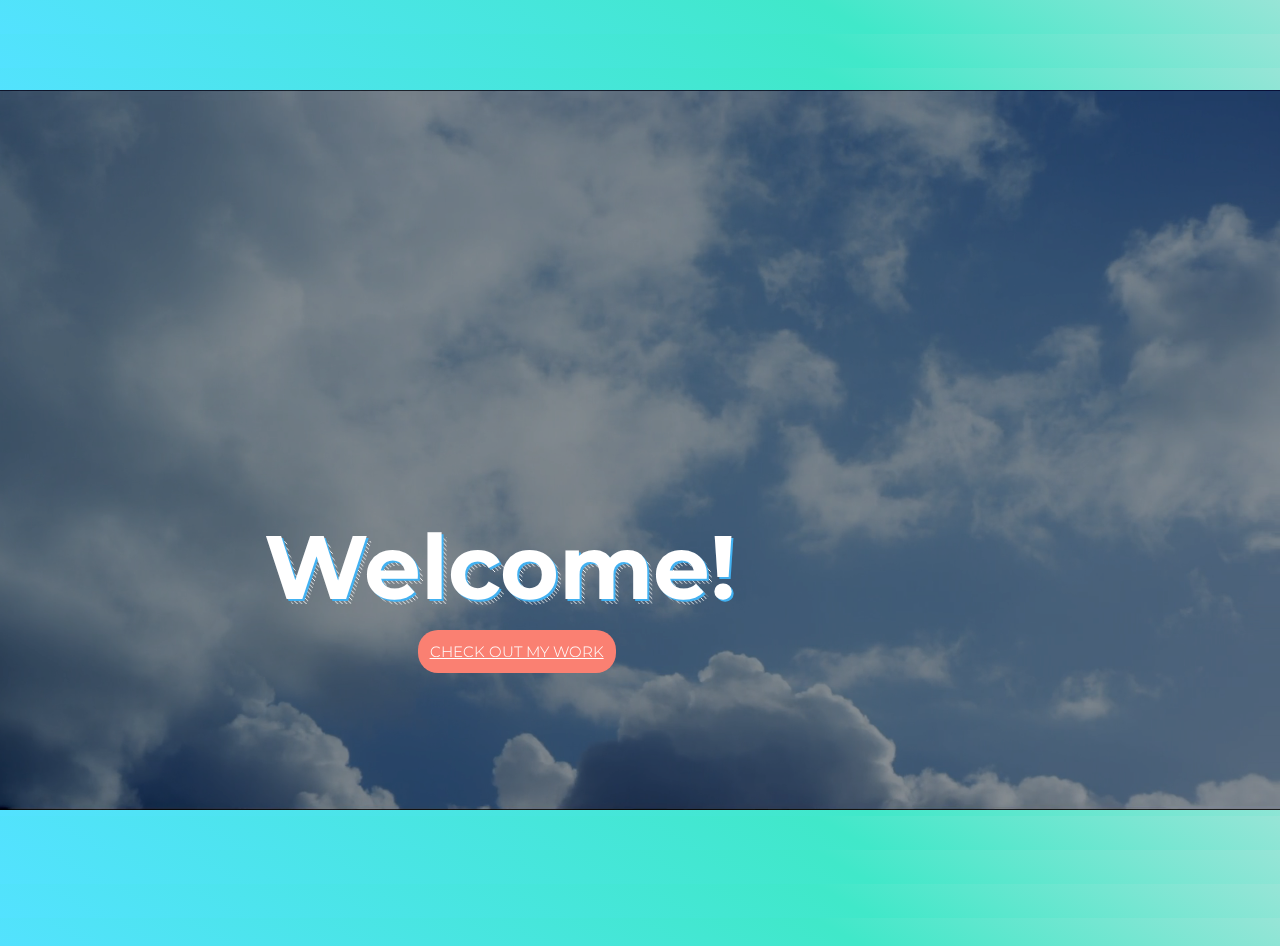
<file: index.html>
<!doctype html>
<html lang="en">
  <head>
    <!-- Required meta tags -->
    <meta charset="utf-8">
    <meta name="viewport" content="width=device-width, initial-scale=1, shrink-to-fit=no">

    <!-- Bootstrap CSS -->
    <link rel="stylesheet" href="https://stackpath.bootstrapcdn.com/bootstrap/4.1.3/css/bootstrap.min.css" integrity="sha384-MCw98/SFnGE8fJT3GXwEOngsV7Zt27NXFoaoApmYm81iuXoPkFOJwJ8ERdknLPMO" crossorigin="anonymous">

    <!-- Grab Google Fonts -->
    <link href="https://fonts.googleapis.com/css?family=Lato:300,400|Montserrat" rel="stylesheet">

    <script src="myscript.js"></script>
    <script src="./waypoint/noframework.waypoints.min.js"></script>

    <!-- Custom CSS File -->
    <link rel="stylesheet" href="./css/custom.css">

    <!-- Page Title -->
    <title>Maysa Wozeer | UX/UI Designer</title>

    <!-- This is our Meta Description -->
    <meta name="description" content="Interaction Design Portfolio">

  </head>
  <body>
                    <!--Background image -->
          <video class="video-fluid d-block" id="myVideo" autoplay loop muted>
           <source src="./img/companion/Up.mp4" type="video/mp4" />
          </video>
    <div class="full-page-bg">


      <!-- This is where our Navbar lives -->
      <nav class="navbar fixed-top navbar-expand-lg navbar-light">
        <div class="container">
          <a class="navbar-brand" href="#"><img src="./img/common/logo.png" width="30" height="30" class="d-inline-block align-top nav-bar-img" alt=""> Maysa Wozeer </a>
          <button class="navbar-toggler" type="button" data-toggle="collapse" data-target="#navbarNavAltMarkup" aria-controls="navbarNavAltMarkup" aria-expanded="false" aria-label="Toggle navigation">
            <span class="navbar-toggler-icon"></span>
          </button>
          <div class="collapse navbar-collapse" id="navbarNavAltMarkup">
            <div class="navbar-nav ml-auto">
              <a class="nav-item nav-link active" href="./index.html">Home <span class="sr-only">(current)</span></a> <!-- Put the class 'active' on the link of the page you are on -->
              <a class="nav-item nav-link" href="./portfolio.html">Portfolio</a>
              <a class="nav-item nav-link" href="./process-journal.html">Process Journal</a>
              <a class="nav-item nav-link" href="./companion.html">FriendBot</a>
              <a class="nav-item nav-link" href="contact.html">About Me</a>
            </div>
          </div>
        </div>  
      </nav> 
      <!-- Navbar End -->



      <div class="container bg-transparent">
          <div class="row align-items-center h-100">
              <div class="col-10 mx-auto">
                  <div class="card h-100 welcome-message">
                      <div>
                         <h1 data-shadow='Welcome' class="welcome-special">Welcome!</h1>
                         
                      </div>
                      <div class="welcome-button-container">
                        <a href="./portfolio.html" class="btn btn-primary btn-lg welcome-button" role="button" aria-pressed="true">Check out my work</a>
                      </div>
                  </div>
              </div>
          </div>
      </div>





      <!-- Optional JavaScript -->
      <!-- jQuery first, then Popper.js, then Bootstrap JS -->
      <script src="https://code.jquery.com/jquery-3.3.1.slim.min.js" integrity="sha384-q8i/X+965DzO0rT7abK41JStQIAqVgRVzpbzo5smXKp4YfRvH+8abtTE1Pi6jizo" crossorigin="anonymous"></script>
      <script src="https://cdnjs.cloudflare.com/ajax/libs/popper.js/1.14.3/umd/popper.min.js" integrity="sha384-ZMP7rVo3mIykV+2+9J3UJ46jBk0WLaUAdn689aCwoqbBJiSnjAK/l8WvCWPIPm49" crossorigin="anonymous"></script>
      <script src="https://stackpath.bootstrapcdn.com/bootstrap/4.1.3/js/bootstrap.min.js" integrity="sha384-ChfqqxuZUCnJSK3+MXmPNIyE6ZbWh2IMqE241rYiqJxyMiZ6OW/JmZQ5stwEULTy" crossorigin="anonymous"></script>
    </div>
  </body>
</html>
</file>
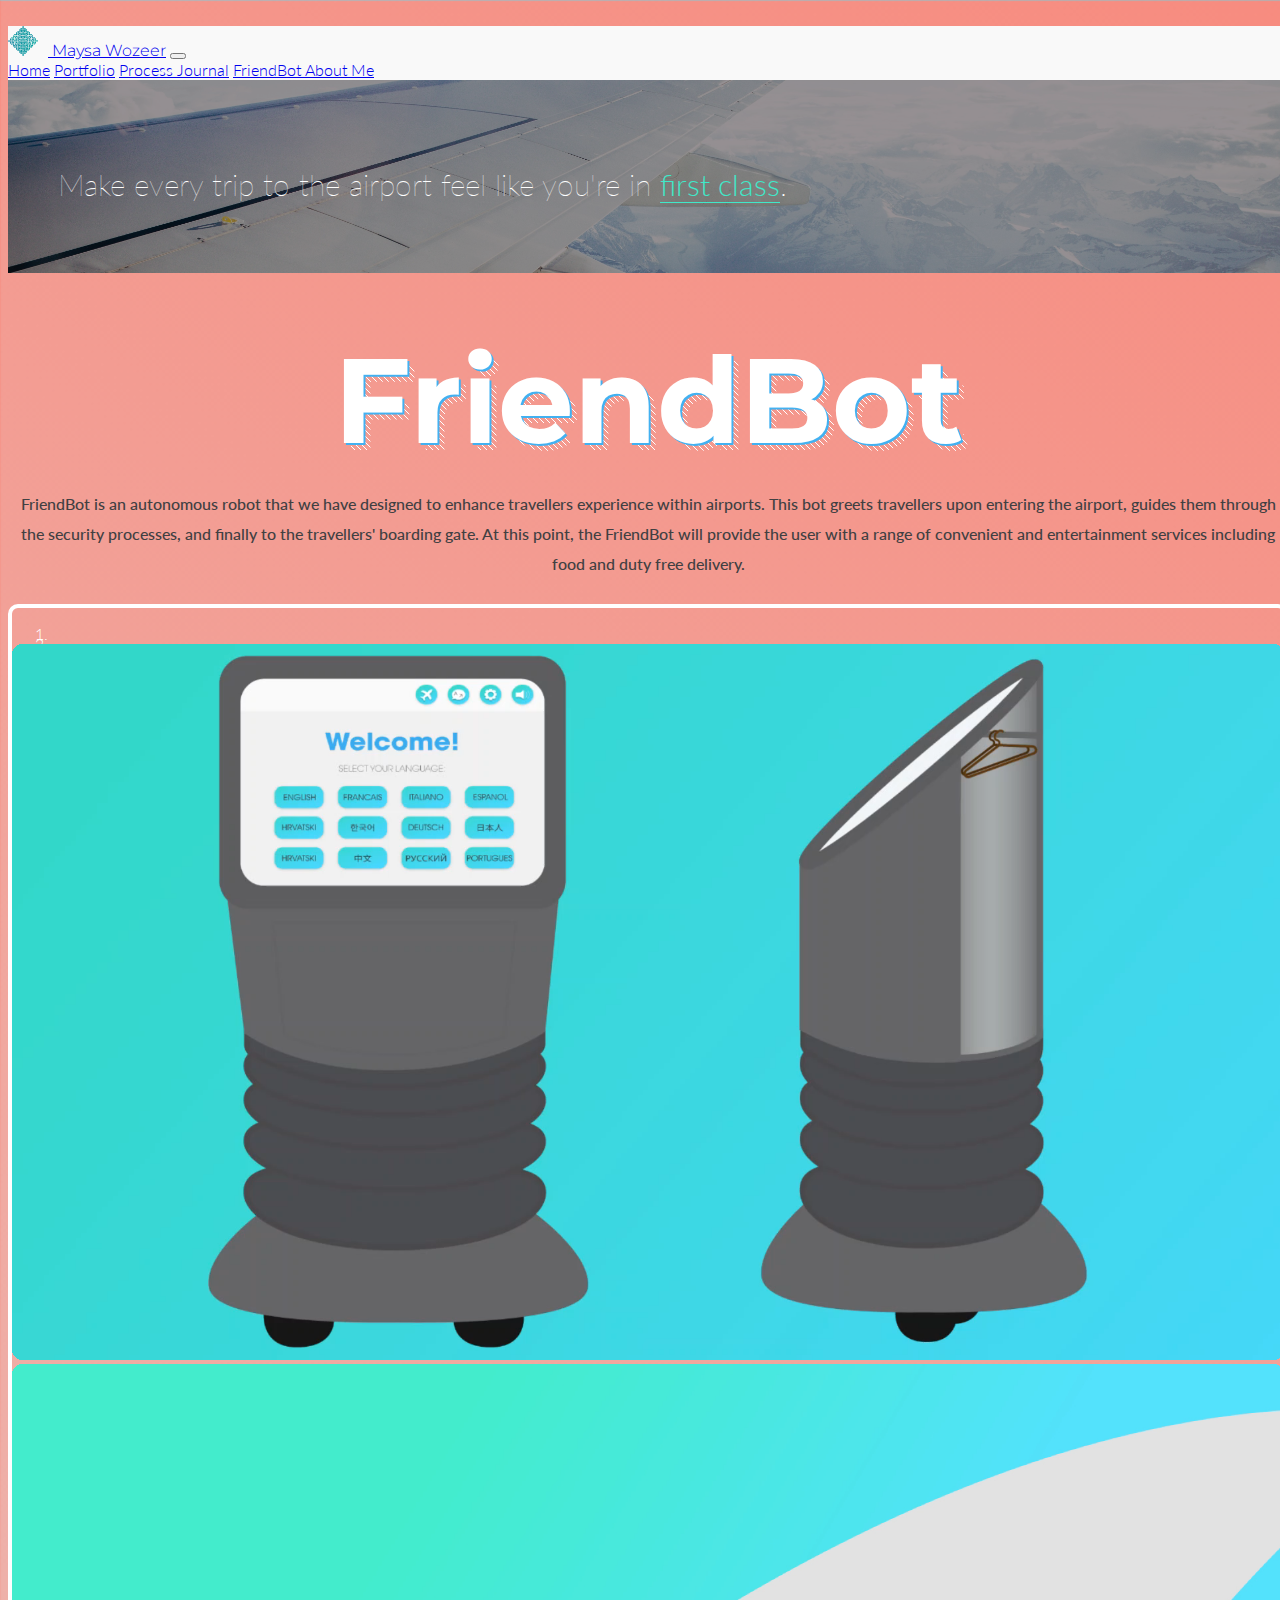
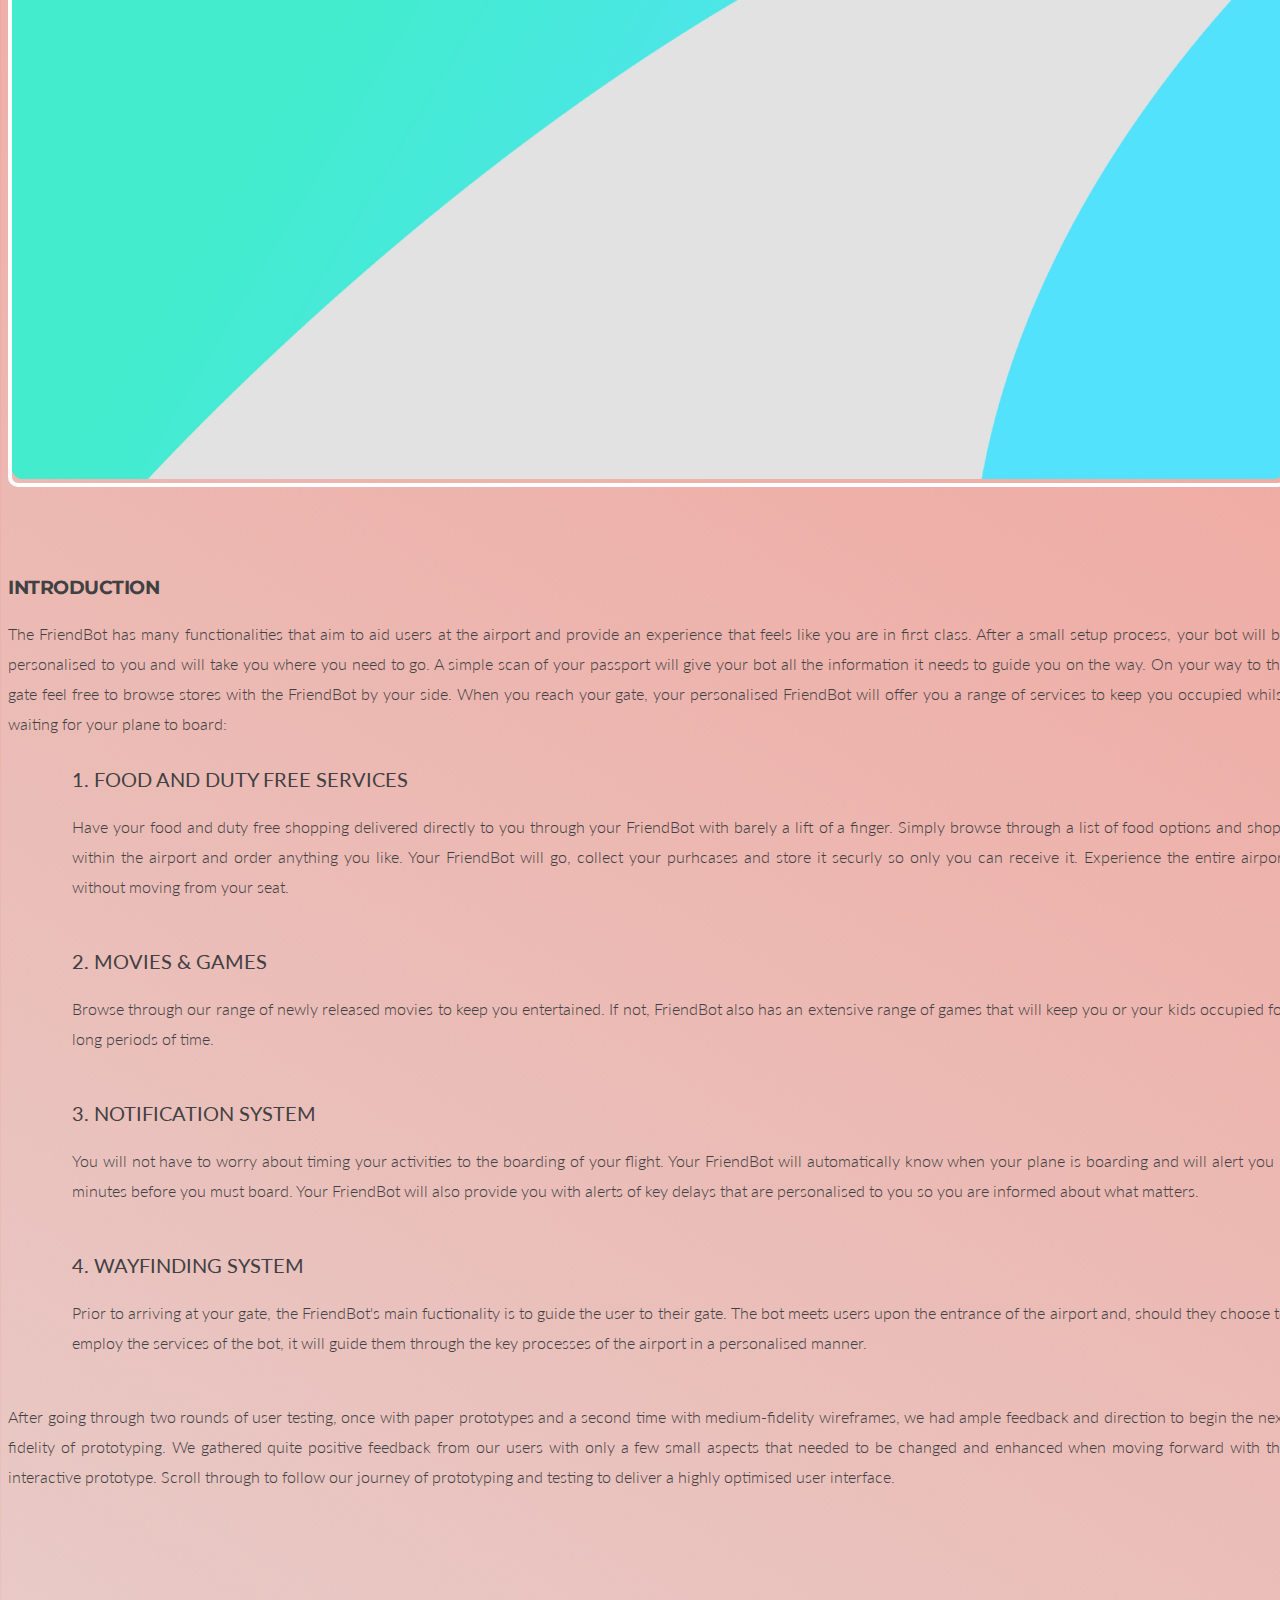
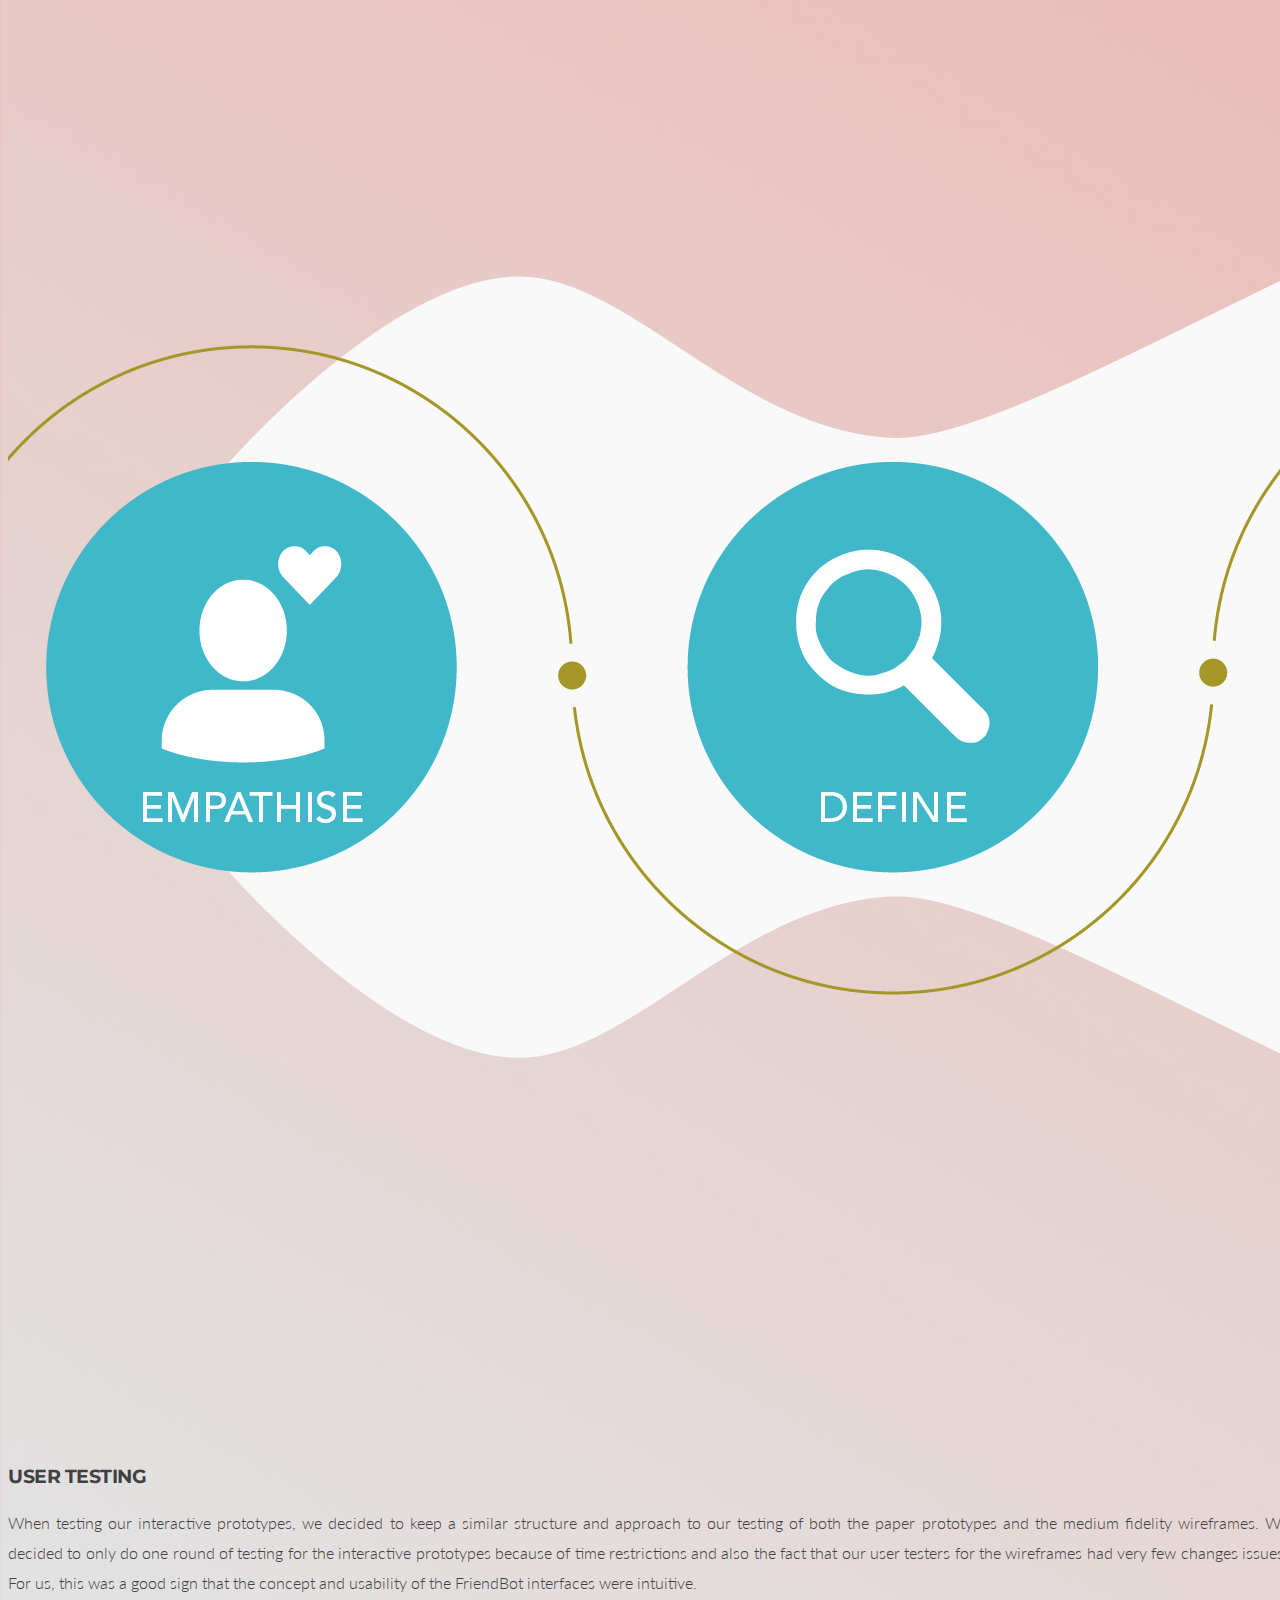
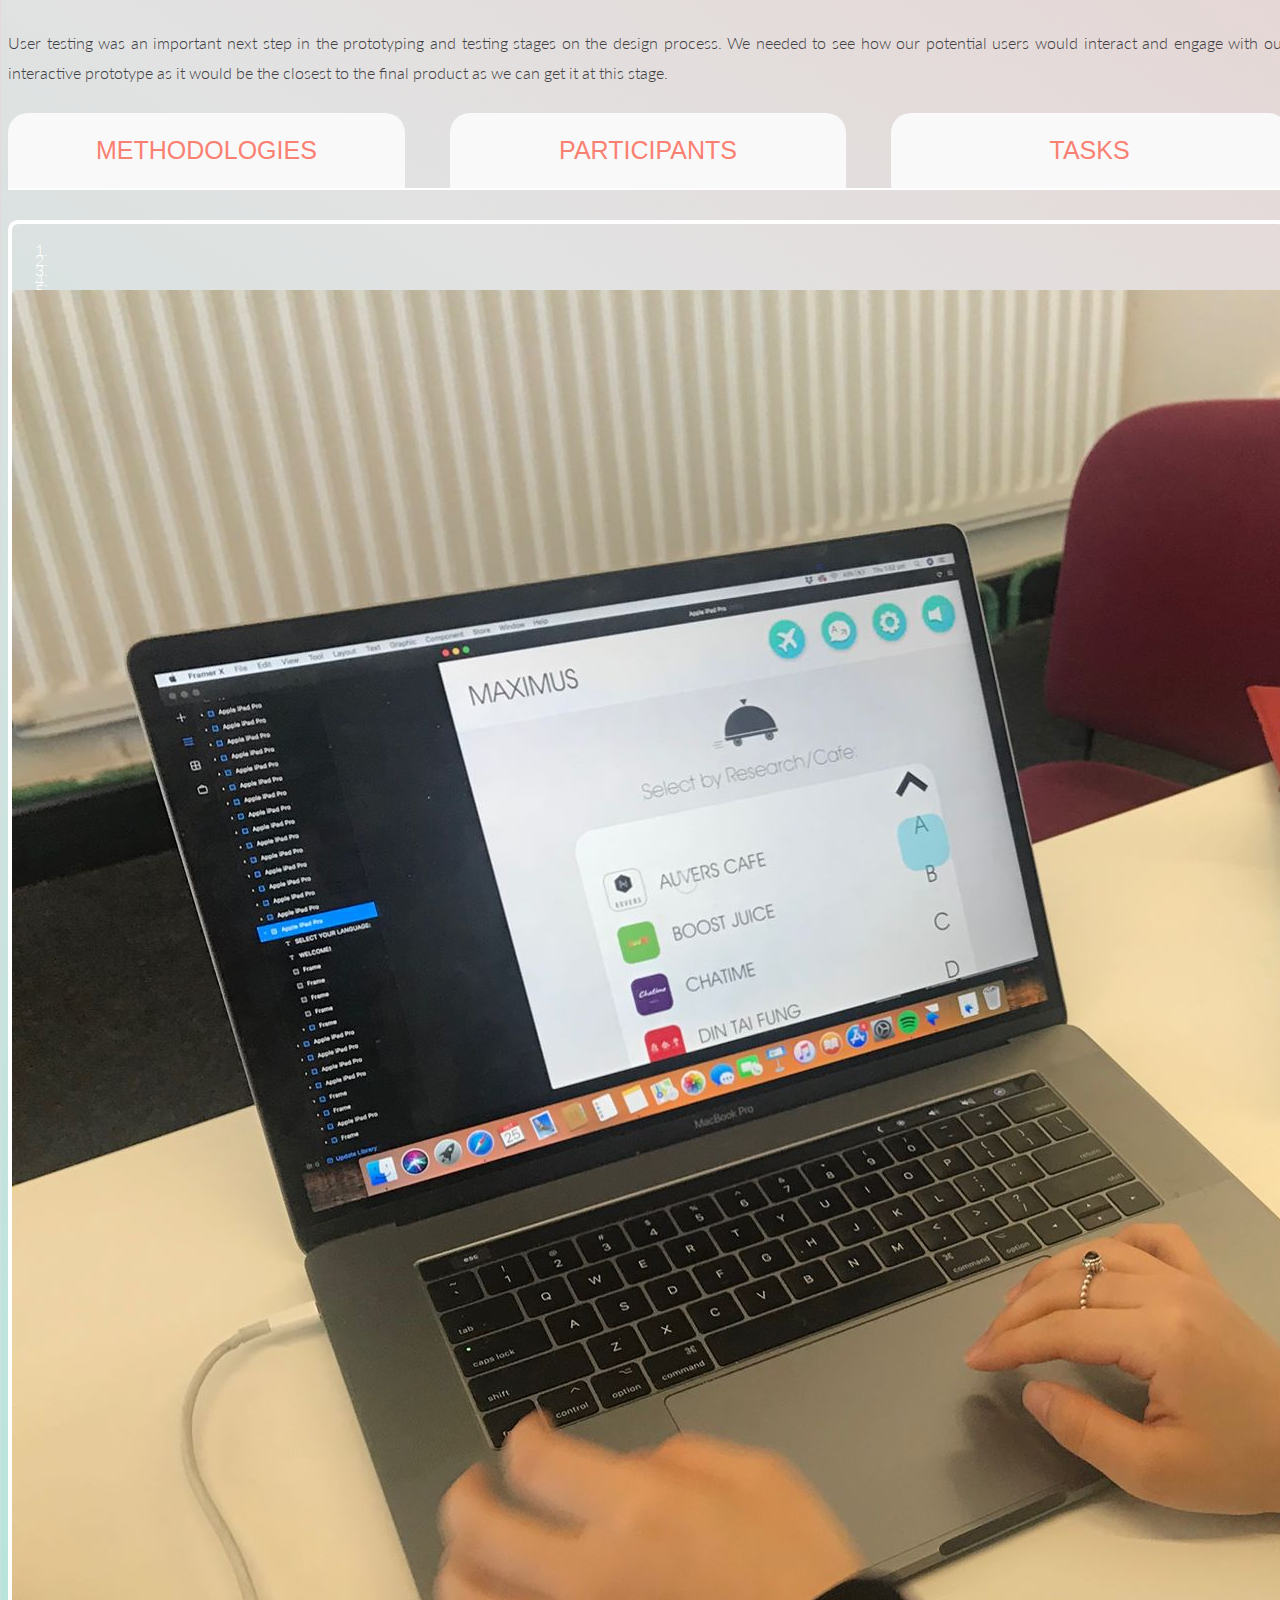
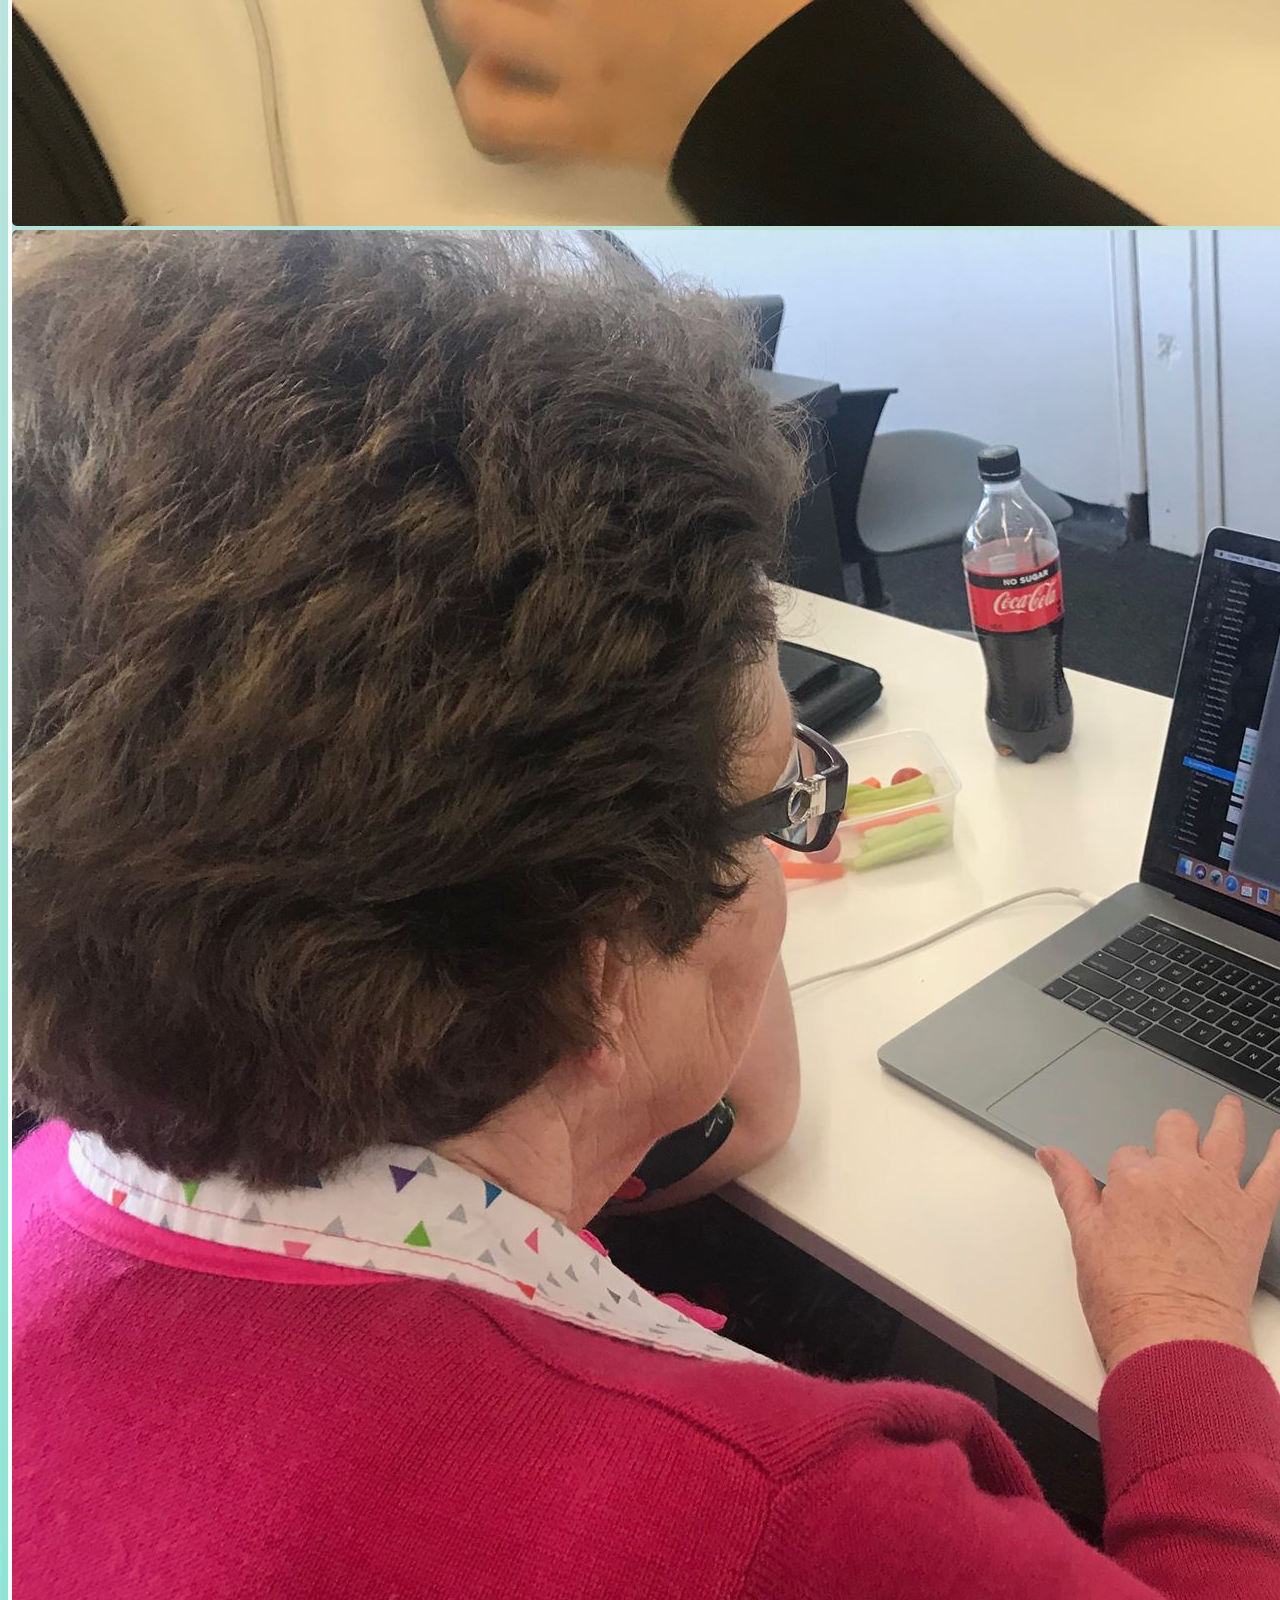
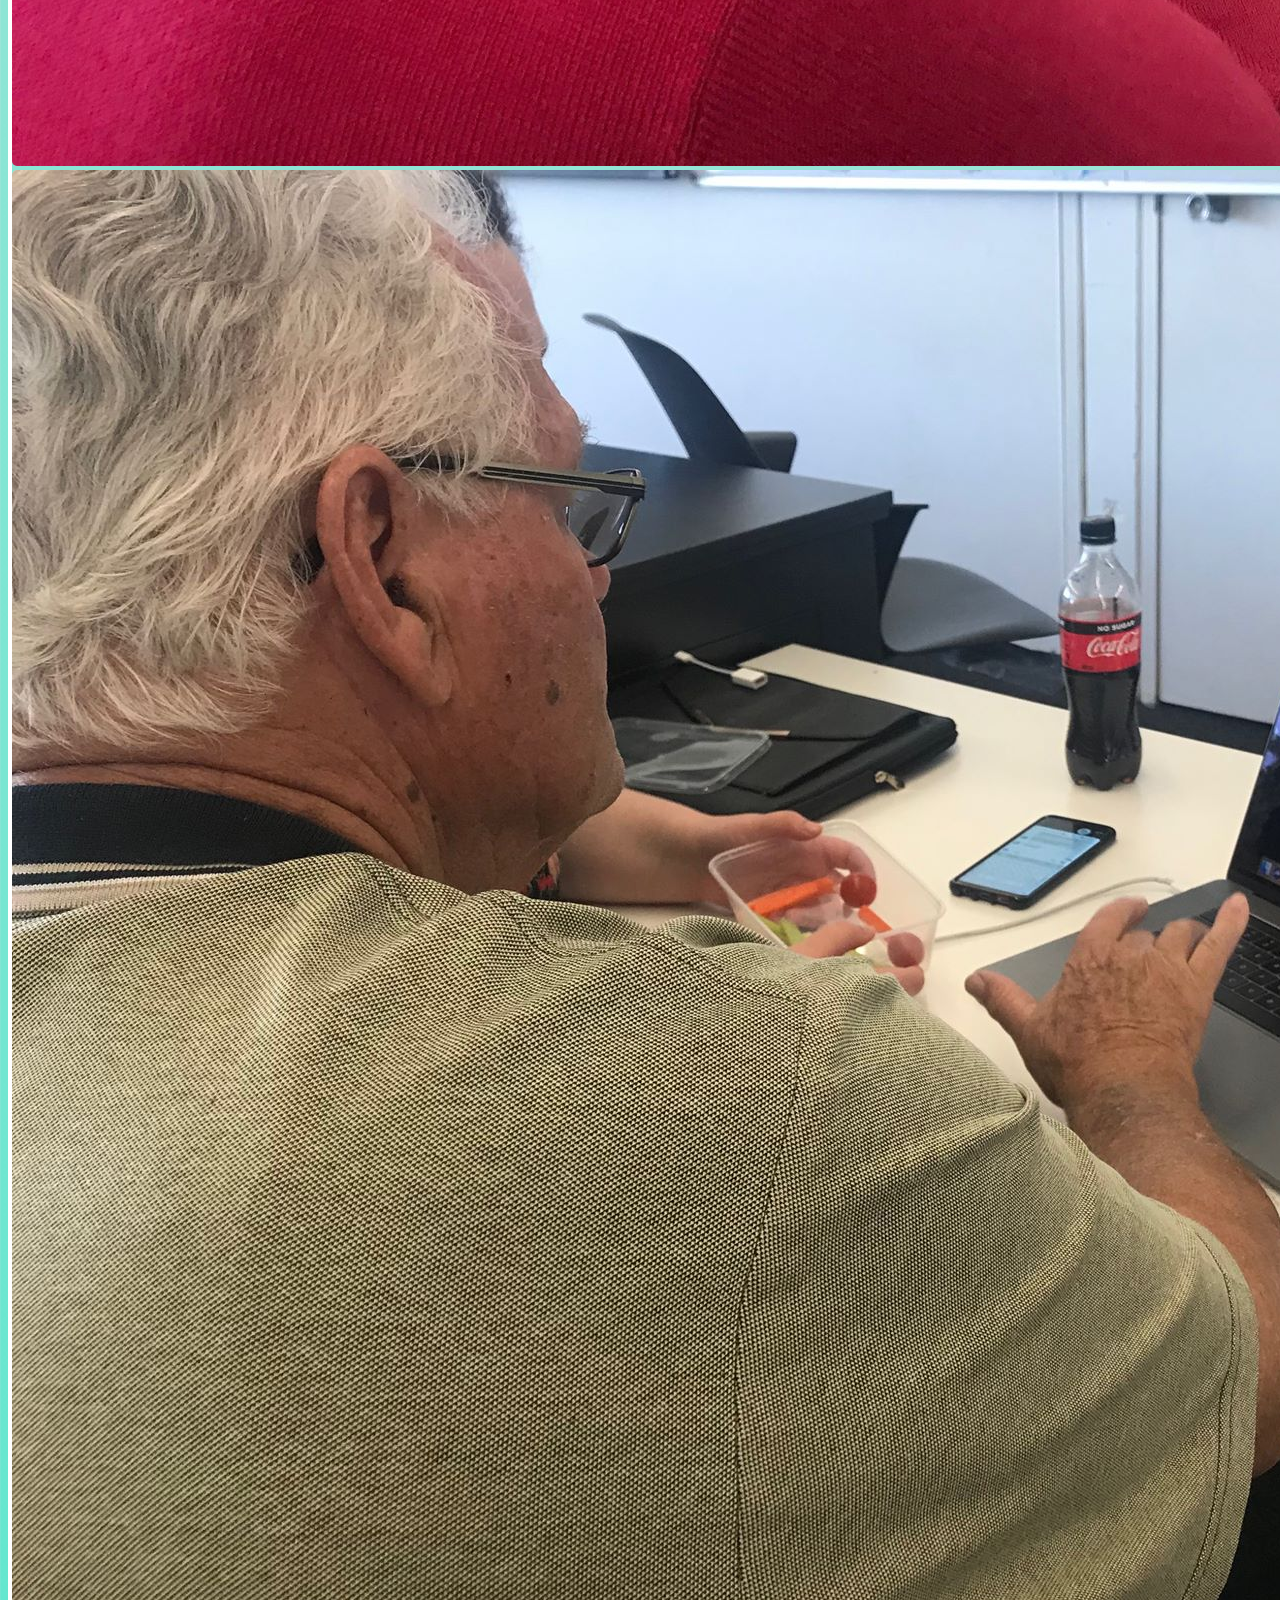
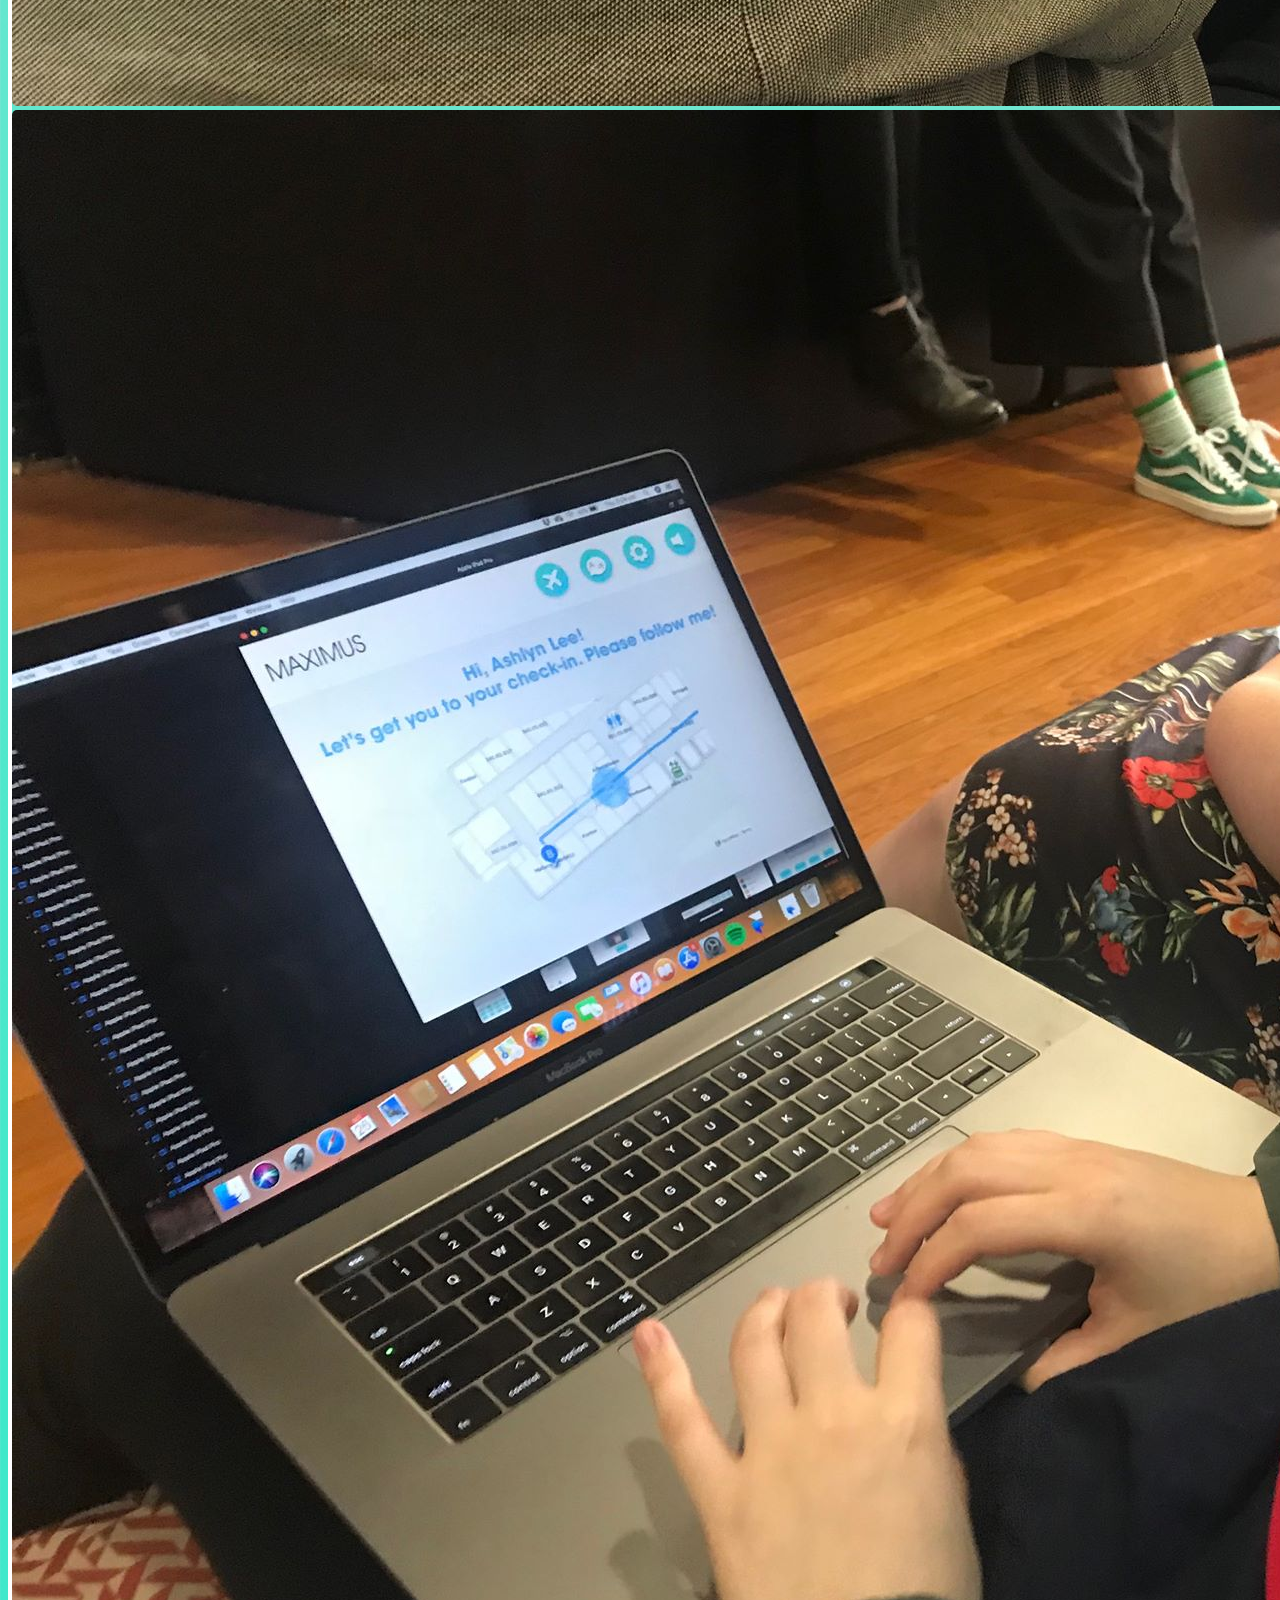
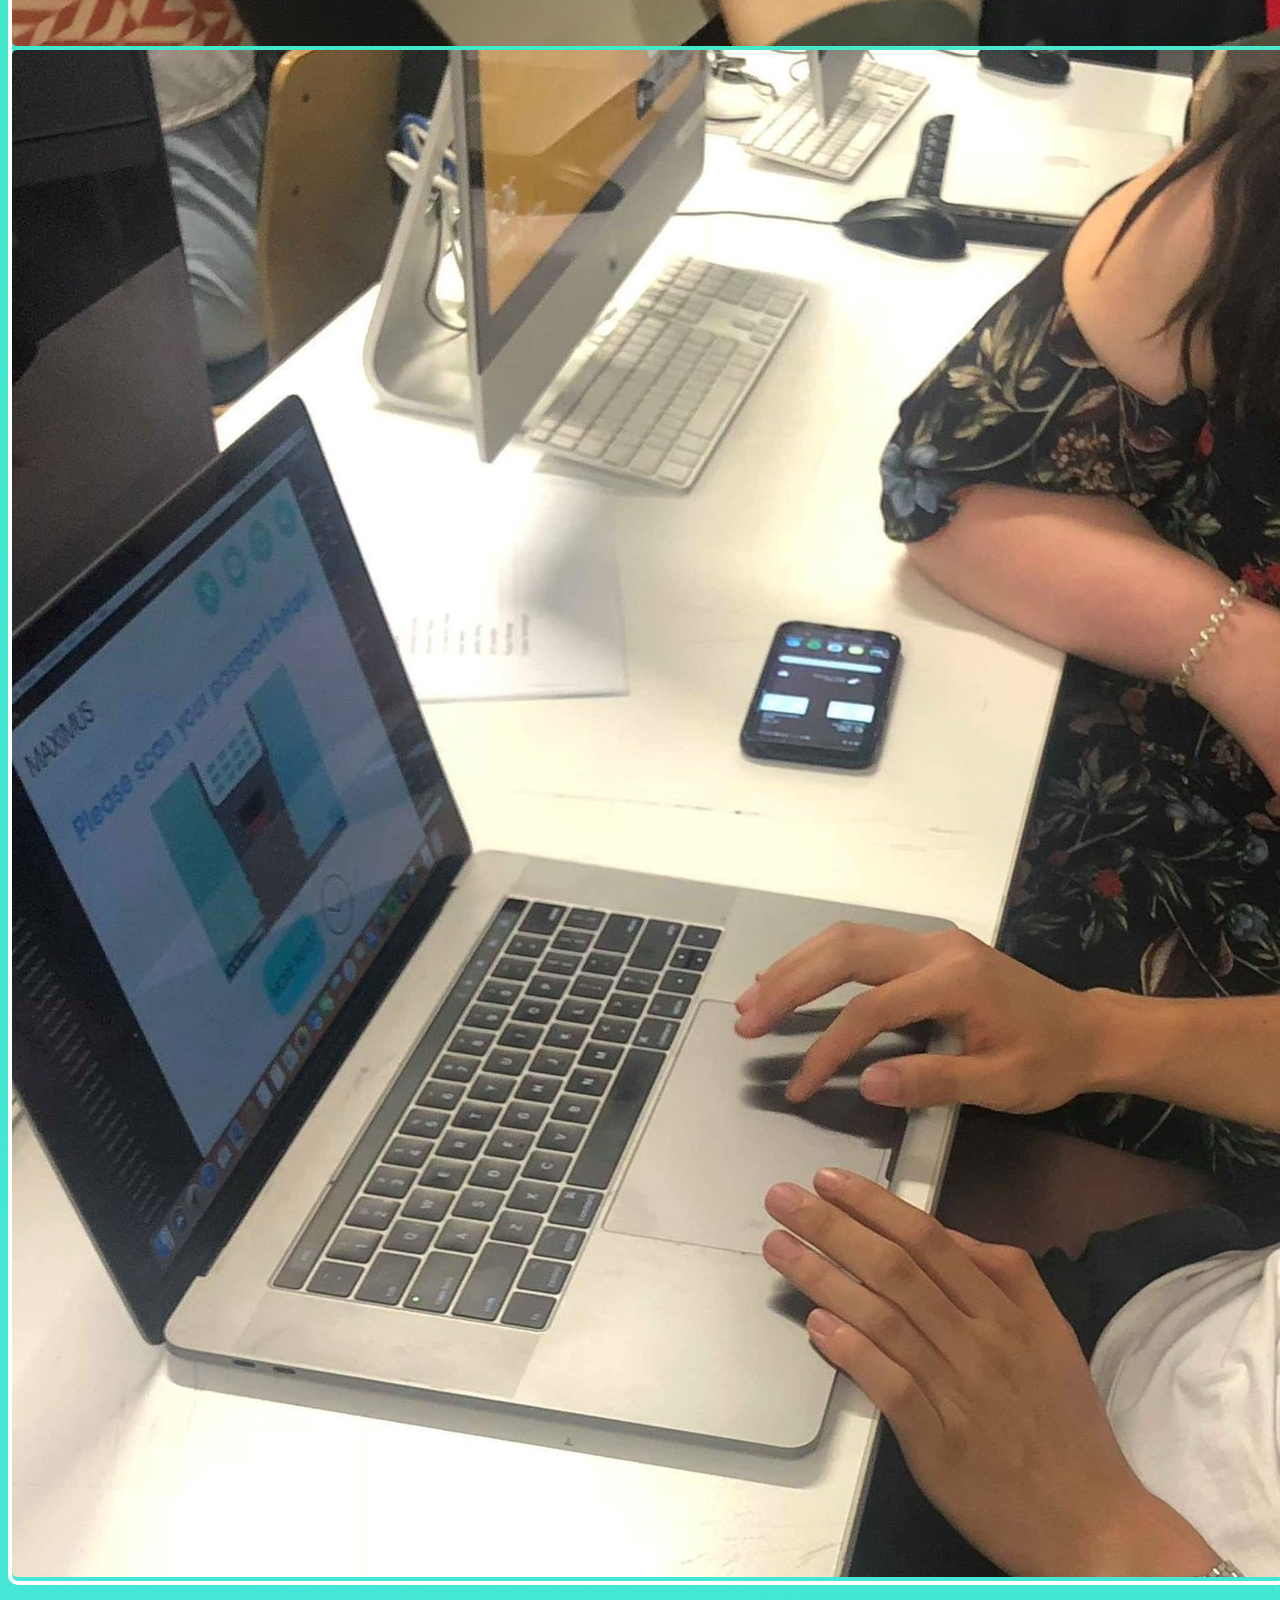
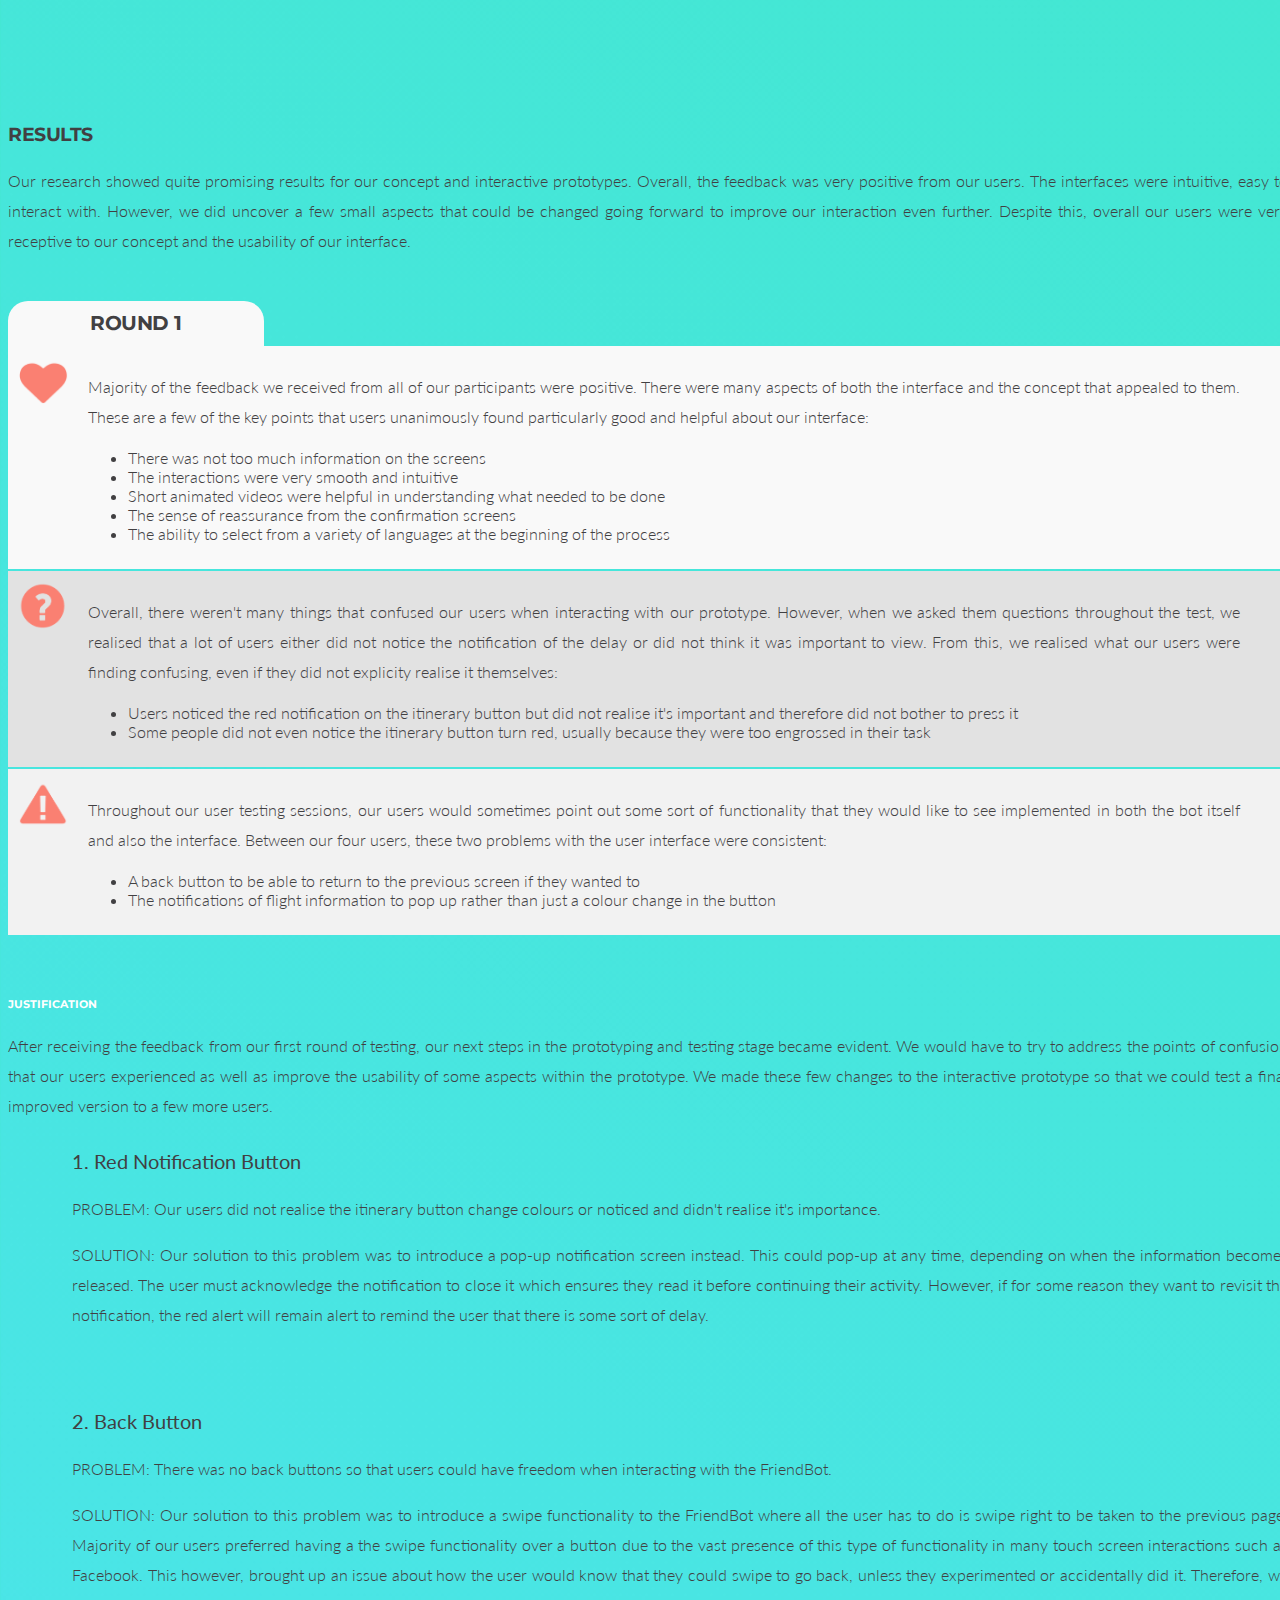
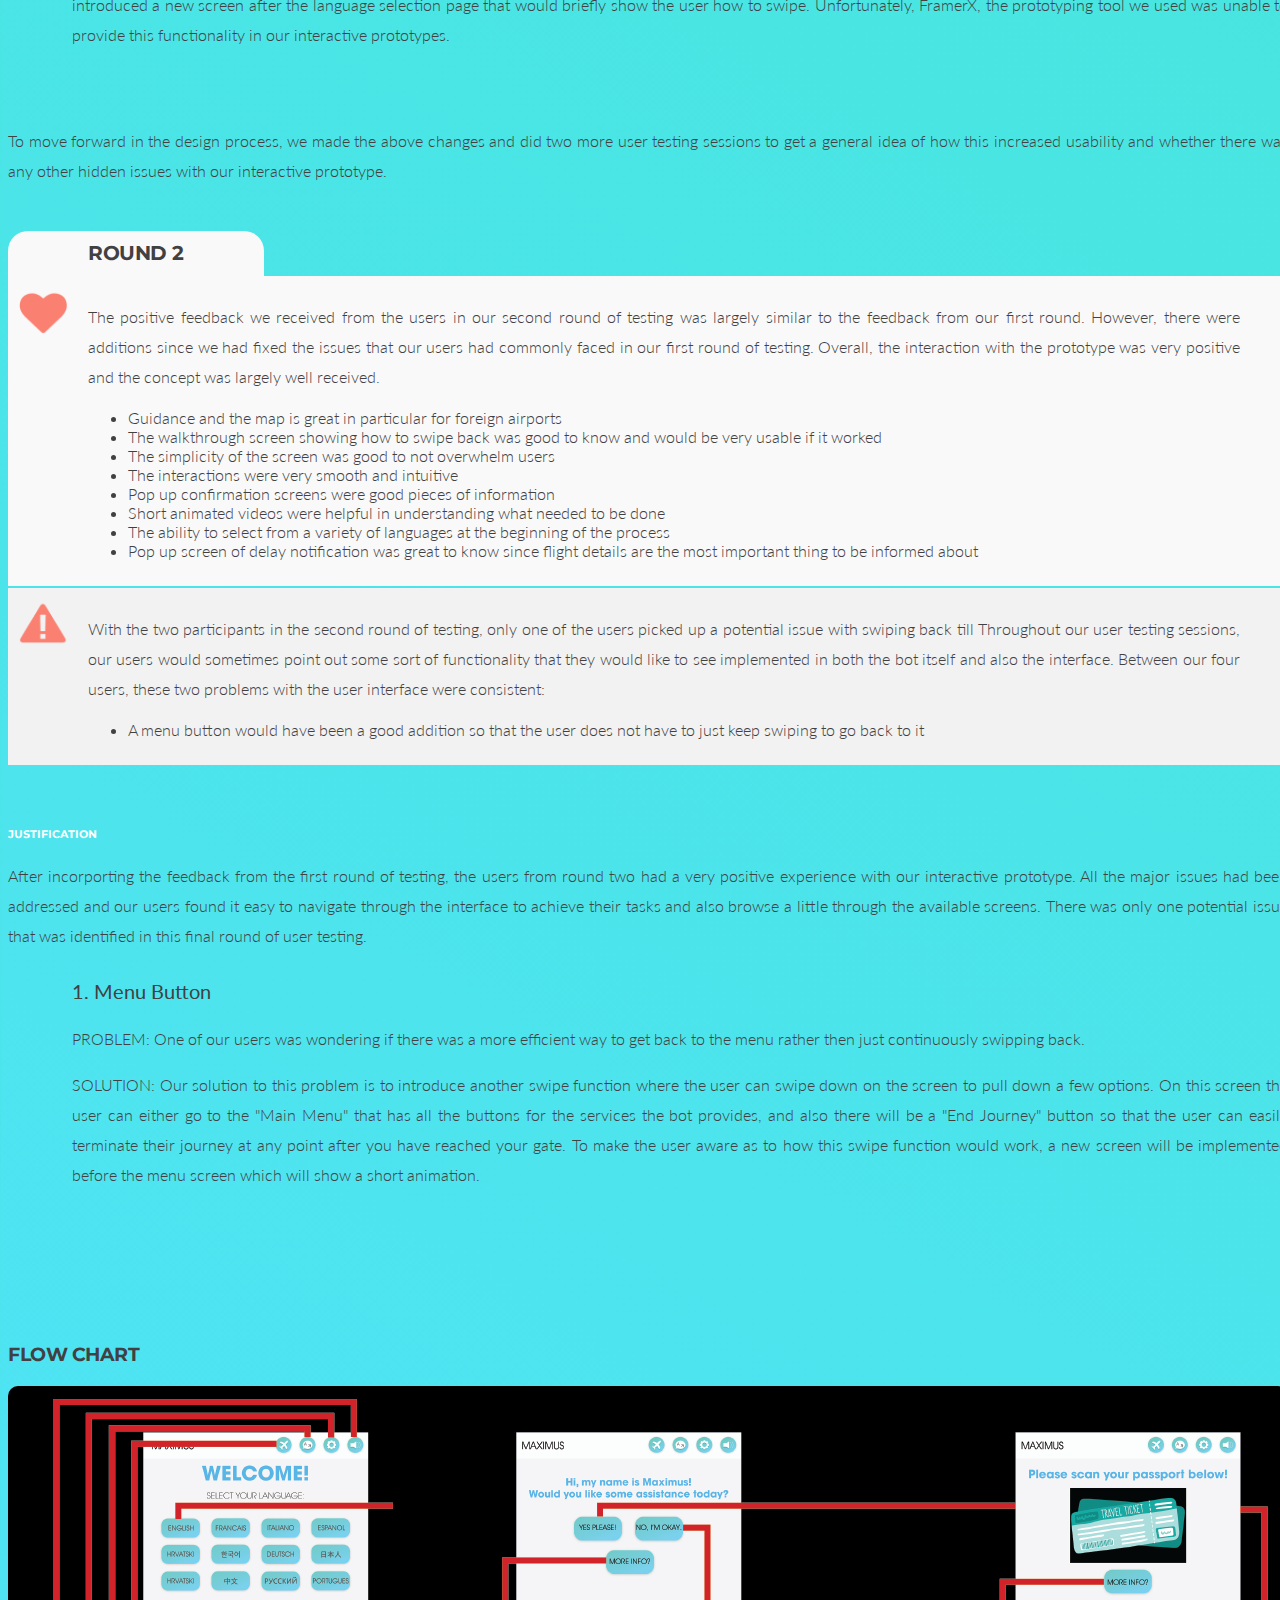
<file: companion.html>
<!doctype html>
<html lang="en">
  <head>
    <!-- Required meta tags -->
    <meta charset="utf-8">
    <meta name="viewport" content="width=device-width, initial-scale=1, shrink-to-fit=no">

    <!-- Bootstrap CSS -->
    <link rel="stylesheet" href="https://stackpath.bootstrapcdn.com/bootstrap/4.1.3/css/bootstrap.min.css" integrity="sha384-MCw98/SFnGE8fJT3GXwEOngsV7Zt27NXFoaoApmYm81iuXoPkFOJwJ8ERdknLPMO" crossorigin="anonymous">

    <!-- Grab Google Fonts -->
    <link href="https://fonts.googleapis.com/css?family=Lato:300,400|Montserrat" rel="stylesheet">

    <link rel="stylesheet" href="https://cdnjs.cloudflare.com/ajax/libs/font-awesome/4.7.0/css/font-awesome.min.css">

    
    <script src="./waypoint/noframework.waypoints.min.js"></script>

    <!-- Custom CSS File -->
    <link rel="stylesheet" href="./css/custom.css">

    <!-- Page Title -->
    <title> Maysa Wozeer | FriendBot</title>

    <!-- This is our Meta Description -->
    <meta name="description" content="What you write here will often show up in search results under the page title">

  </head>
  <body class="companion-body">

      <!-- This is where our Navbar lives -->
      <nav class="navbar fixed-top navbar-expand-lg navbar-light">
        <div class="container">
          <a class="navbar-brand" href="#"><img src="./img/common/logo.png" width="30" height="30" class="d-inline-block align-top nav-bar-img" alt=""> Maysa Wozeer</a>
          <button class="navbar-toggler" type="button" data-toggle="collapse" data-target="#navbarNavAltMarkup" aria-controls="navbarNavAltMarkup" aria-expanded="false" aria-label="Toggle navigation">
            <span class="navbar-toggler-icon"></span>
          </button>
          <div class="collapse navbar-collapse" id="navbarNavAltMarkup">
            <div class="navbar-nav ml-auto">
              <a class="nav-item nav-link" href="./index.html">Home</a>
              <a class="nav-item nav-link" href="./portfolio.html">Portfolio</a>
              <a class="nav-item nav-link" href="./process-journal.html">Process Journal</a>
              <a class="nav-item nav-link active" href="./companion.html">FriendBot <span class="sr-only">(current)</span></a>
              <a class="nav-item nav-link" href="contact.html">About Me</a>
            </div>
          </div>
        </div>  
      </nav> 
      <!-- Navbar End -->

      <!-- USE THIS FOR AN IMAGE BANNER WITH TEXT -->
      <div class="subheading-banner">
        <img src="./img/process-journal/plane-banner.jpg" alt="Working" id="bannerimg">
        <p class="banner-text" id="comp-banner-text">Make every trip to the airport feel like you're in <span class="boldcolour">first class</span>.</p>
     </div>

      <div class="container" id="companionfile">
        <div class="row">
          <div class="col-md-9">
            
            <div class="row master-heading heading">
              <div class="col-md-12">
                <h1 data-shadow='FriendBot'>FriendBot</h1>
              </div>
            </div>
            

            <div class="row">
              <div class="col-md-12">
                <p class="important important-white"> FriendBot is an autonomous robot that we have designed to enhance travellers experience within airports. This bot greets travellers upon entering the airport, guides them through the security processes, and finally to the travellers' boarding gate. At this point, the FriendBot will provide the user with a range of convenient and entertainment services including food and duty free delivery. </p>
              </div>
            </div>

            <!-- Carousel of images -->
            <!--Carousel Wrapper-->
            <div id="video-carousel-example" class="carousel slide carousel-fade" data-ride="carousel"  data-interval="10000">
             <!--Indicators-->
              <ol class="carousel-indicators">
             <li data-target="#video-carousel-example" data-slide-to="0" class="active"></li>
              <li data-target="#video-carousel-example" data-slide-to="1"></li>
             </ol>
            <!--/.Indicators-->
             <!--Slides-->
             <div class="carousel-inner" role="listbox">
            <div class="carousel-item active">
            <video class="video-fluid d-block" autoplay loop muted>
           <source src="./img/companion/FriendBot_Static.mp4" type="video/mp4" />
          </video>
            </div>
            <div class="carousel-item">
          <video class="video-fluid d-block" autoplay loop muted>
         <source src="./img/companion/FriendBot.mp4 " type="video/mp4" />
          </video>
         </div>
         </div>
       <!--/.Slides-->
        <!--Controls-->
        <a class="carousel-control-prev" href="#video-carousel-example" role="button" data-slide="prev">
           <span class="carousel-control-prev-icon" aria-hidden="true"></span>
           <span class="sr-only">Previous</span>
       </a>
       <a class="carousel-control-next" href="#video-carousel-example" role="button" data-slide="next">
           <span class="carousel-control-next-icon" aria-hidden="true"></span>
           <span class="sr-only">Next</span>
      </a>
         <!--/.Controls-->
      </div>
      <!--Carousel Wrapper-->


            <!-- Introduction to Friendbot -->

            <div class="row section-heading" id="intro">
              <div class="col-md-12">
                <h3>Introduction</h3>
              </div>
            </div>


            <div class="row">
              <div class="col-md-12">
                <p>The FriendBot has many functionalities that aim to aid users at the airport and provide an experience that feels like you are in first class. After a small setup process, your bot will be personalised to you and will take you where you need to go. A simple scan of your passport will give your bot all the information it needs to guide you on the way. On your way to the gate feel free to browse stores with the FriendBot by your side. When you reach your gate, your personalised FriendBot will offer you a range of services to keep you occupied whilst waiting for your plane to board:
                </p>
                 
                <p class="indent"><b>1. FOOD AND DUTY FREE SERVICES</b></p>
                <p class="indent"> Have your food and duty free shopping delivered directly to you through your FriendBot with barely a lift of a  finger. Simply browse through a list of food options and shops within the airport and order anything you like. Your FriendBot will go, collect your purhcases and store it securly so only you can receive it. Experience the entire airport without moving from your seat.</p>
                <br>

                <p class="indent"><b>2. MOVIES & GAMES </b></p>
                <p class="indent">Browse through our range of newly released movies to keep you entertained. If not, FriendBot also has an extensive range of games that will keep you or your kids occupied for long periods of time.</p>
                <br>

                <p class="indent"><b>3. NOTIFICATION SYSTEM</b></p>
                <p class="indent"> You will not have to worry about timing your activities to the boarding of your flight. Your FriendBot will automatically know when your plane is boarding and will alert you 5 minutes before you must board. Your FriendBot will also provide you with alerts of key delays that are personalised to you so you are informed about what matters.</p>
                <br>

                <p class="indent"><b>4. WAYFINDING SYSTEM</b></p>
                <p class="indent"> Prior to arriving at your gate, the FriendBot's main fuctionality is to guide the user to their gate. The bot meets users upon the entrance of the airport and, should they choose to employ the services of the bot, it will guide them through the key processes of the airport in a personalised manner.</p>
                <br>

                <p>After going through two rounds of user testing, once with paper prototypes and a second time with medium-fidelity wireframes, we had ample feedback and direction to begin the next fidelity of prototyping. We gathered quite positive feedback from our users with only a few small aspects that needed to be changed and enhanced when moving forward with the interactive prototype. Scroll through to follow our journey of prototyping and testing to deliver a highly optimised user interface.</p>
                <br>
    
                <img src="./img/companion/designprocess_companion.png" class="img-fluid" alt="Responsive image">
              </div>
            </div>

            <!-- Second Section - User Testing --> 
            <div class="row section-heading" id="user-testing">
              <div class="col-md-12">
                <h3>User Testing</h3>
              </div>
            </div>
            <p> When testing our interactive prototypes, we decided to keep a similar structure and approach to our testing of both the paper prototypes and the medium fidelity wireframes. We decided to only do one round of testing for the interactive prototypes because of time restrictions and also the fact that our user testers for the wireframes had very few changes issues. For us, this was a good sign that the concept and usability of the FriendBot interfaces were intuitive. 
              <br>
              <br>
            User testing was an important next step in the prototyping and testing stages on the design process. We needed to see how our potential users would interact and engage with our interactive prototype as it would be the closest to the final product as we can get it at this stage.</p>


            <!-- Buttons to reveal  -->

            <div class="tab" id="tab">
              <button class="hidebuttons" onclick="openTitle(event,'Methodologies')">METHODOLOGIES</button>
              <button class="hidebuttons" onclick="openTitle(event, 'Participants')">PARTICIPANTS</button>
              <button class="hidebuttons" onclick="openTitle(event, 'Tasks')">TASKS</button>
            </div>



            <div id="Methodologies" class="tabcontent">
              <span onclick="this.parentElement.style.display='none'" class="topright">&times</span>
              <h3>What methods did we use?</h3>
              <p>For our user testing of the interactive prototype, we decided to employ three different types methods to get the most relevant and rich set of data that we could. These three methods were used in conjunction and helped support and validate each other. </p>
                
              <!-- ACCORDIAN WITHIN METHODOLOGY SECTION -->  
              <div class="accordion" id="accordionExample">
                <div class="card">
                  <div class="card-header" id="headingOne">
                    <h5 class="mb-0">
                      <button class="btn btn-link" type="button" data-toggle="collapse" data-target="#collapseOne" aria-expanded="true" aria-controls="collapseOne">
                        SEMI-STRUCTURED INTERVIEW
                      </button>
                    </h5>
                  </div>

                  <div id="collapseOne" class="collapse show" aria-labelledby="headingOne" data-parent="#accordionExample">
                    <div class="card-body">
                      <p> We decided to conduct semi-structured interviews during and after our user testing sessions. We wanted to conduct interviews as it would be a good foundation to get qualitative data from our users so from there, we could extract user needs and frustrations. However, the very structured and organised formation of interviews meant that we wouldn't be able to ask our users questions based on their words and actions. Therefore, we decided that the a semi-structure interview would best suit the function of user testing. We often asked our users more probing or explanatory questions based on the feedback and thoughts they gave us. This was followed by a few set questions to get some concrete quanitative data but also qualtitative data based on users' experiences. 
                      <br>
                      <br>
                      At the end of each user testing session, we asked the following questions to gather specific data:
                      <p class="indent">1. How would you rate the usability on a scale of 1-5? How easy was it to use?</p>
                      <p class="indent">2. Would you actually use this product in a foreign airport and/or local airport?</p>
                      <p class="indent">3. Would you use the product to find your way or for the other services it provides?</p>
                      <p class="indent">4. Were the notifications regarding boarding times helpful in deciding how to spend your time? </p>
                      <p class="indent">5. Did you find the interactions within the prototype (swipes to go back for example) intuitive?</p>
                      </p>
                      <br>
                    </div>
                  </div>
                </div>
                <div class="card">
                  <div class="card-header" id="headingTwo">
                    <h5 class="mb-0">
                      <button class="btn btn-link collapsed" type="button" data-toggle="collapse" data-target="#collapseTwo" aria-expanded="false" aria-controls="collapseTwo">
                        THINK-ALOUD METHOD
                      </button>
                    </h5>
                  </div>
                  <div id="collapseTwo" class="collapse" aria-labelledby="headingTwo" data-parent="#accordionExample">
                    <div class="card-body">
                      <p>We also decided to utilise the think-aloud method so that we could get a better understanding of our users' thoughts whilst they were performing the tasks we put forward to them. The think-aloud method was good in getting a direct insight into what our users were thinking when they were interacting with our interactive prototype so we could easily tell where points of confusion where and the aspects which they liked. 
                        <br>
                      However, when using the think-aloud method for user testing, it's important to remember that people not always say what they actually think. Therefore we did not solely rely on this method for our user testing research but rather used it in tandem with other methods to support each other and make our findings more valid.
                      <br> 
                    To record our think-aloud findings, we either recorded the session or took notes of the key points the user expressed. We then sifted through the data and organised it into categories of what our users thought was helpful, what was confusing and what was lacking.</p>
                    </div>
                  </div>
                </div>
                <div class="card">
                  <div class="card-header" id="headingThree">
                    <h5 class="mb-0">
                      <button class="btn btn-link collapsed" type="button" data-toggle="collapse" data-target="#collapseThree" aria-expanded="false" aria-controls="collapseThree">
                        OBSERVATION
                      </button>
                    </h5>
                  </div>
                  <div id="collapseThree" class="collapse" aria-labelledby="headingThree" data-parent="#accordionExample">
                    <div class="card-body">
                      <p>The final methodology we used when conducting the user testing sessions for our interactive prototypes was observation. We used observation alongside the think-aloud method since we thought the two methods would particularly validate each other. With the observation method, we watched our users' behaviour and noted down any signs of confusion, hesitation and/or questionning to get the most accurate results from our user testing. By focusing on the actions and facial expressions of the user, we were able to get a better understanding of what they were really feeling in the moment, and were able to compare this data with the think-aloud they were providing as well. </p>
                    </div>
                  </div>
                </div>
              </div>
            </div>

            <!-- Tab for Participants within USER TESTING -->
            <div id="Participants" class="tabcontent">
              <span onclick="this.parentElement.style.display='none'" class="topright">&times</span>
              <h3>WHO DID WE CONDUCT OUR SESSIONS WITH?</h3>
              <p>Gathering and testing on appropriate users is a very important aspect of conducting user research sessions. Our target audience for FriendBot could be considered quite diverse. We wanted this concept to be valuable for people of all ages and in all different situations. Our core stakeholders included:</p> 
              <p class="indent">+ Travellers</p>
              <p class="indent">+ Immigrants</p>
              <p class="indent">+ Tourists</p>
              <p class="indent">+ Large groups</p>
              <p class="indent">+ Parents</p>
              <p class="indent">+ Young Adults</p>
              <p class="indent">+ Business Travellers</p>
              <br>
              <p>We tried to test on the people who would be considered a part of our core stakeholders or people we thought would be the most relevant to test on. However, due to the timeline to complete these user tests, we only have the oppotunity to user test the FriendBot interface on three people. Despite this, we gathered valuable information that would help us in our final round of iteration. </p>

              <!-- Different users we tested on and short bio --> 
              <div class="accordion" id="accordion2">
                <!-- RACHEL -->
                <div class="card">
                  <div class="card-header" id="heading1">
                    <h5 class="mb-0">
                      <button class="btn btn-link" type="button" data-toggle="collapse" data-target="#collapse1" aria-expanded="true" aria-controls="collapse1">
                        PARTICIPANT 1
                      </button>
                    </h5>
                  </div>
                  <div id="collapse1" class="collapse show" aria-labelledby="heading1" data-parent="#accordion2">
                    <div class="card-body">
                      <div class="profiles"><img src="./img/companion/rachel.jpg" class="img-fluid" alt="Rachel"></div>
                      <div class="biotext">
                        <h3>RACHEL</h3>                      
                        <h5>20 | STUDENT | BORN IN KOREA</h5>
                        <p> Rachel was born in Korea and moved to Australia when she was a baby. Korean is her primary language and the language she is most comfortable with using, although she is proficient in English as well. She travels often with her family of 4, with her last trip being to Asia in 2017/18.</p>
                      </div>
                      <!-- OPEN QUOTE-->
                      <div class="blockquote2"><h5><b>"</b>It is so useful! I would definitely use this, especially if I were in a big international airport which I wasn't sure where I was going or didn't speak the native language.<b>"</b></h5>
                        <br></div>
                        <!-- END QUOTE -->
                    </div>
                  </div>
                </div>
                <!-- RACHEL END -->

              <!-- GLORIA -->
                <div class="card">
                  <div class="card-header" id="heading2">
                    <h5 class="mb-0">
                      <button class="btn btn-link collapsed" type="button" data-toggle="collapse" data-target="#collapse2" aria-expanded="false" aria-controls="collapse2">
                        PARTICIPANT 2
                      </button>
                    </h5>
                  </div>
                  <div id="collapse2" class="collapse" aria-labelledby="heading2" data-parent="#accordion2">
                    <div class="card-body">
                      <div class="profiles"><img src="./img/companion/gloria.jpg" class="img-fluid" alt="Jared"></div>
                      <div class="biotext">
                        <h3>GLORIA</h3>                      
                        <h5>71 | CARD MAKER | INFREQUENT FLYER</h5>
                        <p>Gloria is a mother of 3 and has 4 grand children. When she does fly, she often travels in a group of 4 with her husband, sister in-law and brother in-law. However, she does not often travel via planes and rather travels via caravan. </p>
                      </div>
                    </div>
                  </div>
                </div>
                <!-- GLORIA END -->

                <!-- RICK -->
                <div class="card">
                  <div class="card-header" id="heading3">
                    <h5 class="mb-0">
                      <button class="btn btn-link collapsed" type="button" data-toggle="collapse" data-target="#collapse3" aria-expanded="false" aria-controls="collapse3">
                        PARTICIPANT 3
                      </button>
                    </h5>
                  </div>
                  <div id="collapse3" class="collapse" aria-labelledby="heading3" data-parent="#accordion2">
                    <div class="card-body">
                      <div class="profiles"><img src="./img/companion/rick.jpg" class="img-fluid" alt="Gloria"></div>
                      <div class="biotext">
                        <h3>RICK</h3>                      
                        <h5> 75 | RETIRED | BORN IN THE NETHERLANDS </h5>
                        <p>Rick has reached an age in his life where he likes to travel when he gets the chance. He is retired and uses his free time taking his wife around Australia. He likes planning trips overseas but unfortunately, he doesn't go as often as he would like. He was born in the Netherlands and often visits places within Australia.</p>
                      </div>
                    </div>
                  </div>
                </div>
                <!-- RICK END -->

                <!-- SELENA -->
                <div class="card">
                  <div class="card-header" id="heading4">
                    <h5 class="mb-0">
                      <button class="btn btn-link collapsed" type="button" data-toggle="collapse" data-target="#collapse4" aria-expanded="false" aria-controls="collapse4">
                        PARTICIPANT 4
                      </button>
                    </h5>
                  </div>
                  <div id="collapse4" class="collapse" aria-labelledby="heading4" data-parent="#accordion2">
                    <div class="card-body">
                      <div class="profiles"><img src="./img/companion/selena1.jpg" class="img-fluid" alt="Selena"></div>
                      <div class="biotext">
                        <h3>SELENA</h3>                      
                        <h5> 20 | PART-TIME | LOVES TRAVELLING</h5>
                        <p> Selena is a person who has travelled a lot internationally including recent trips to America and Asis, and loves the experience. However, she does not necessarily love the experience at the airport. She often gets bored at airports and lost in non-English speaking airports.</p>
                      </div>
                      <!-- OPEN QUOTE-->
                        <div class="blockquote2"><h5><b>"</b>Maximus really maximises the overall experience for travellers at the airport.<b>"</b></h5>
                        <br></div>
                        <!-- END QUOTE -->
                    </div>
                  </div>
                </div>
                <!-- SELENA END -->
              </div>
              <br>
              <br>


              <h3> ROUND 2 </h3>
              <p>After conducting one round of user testing, we decided to collate and implement our feedback and test it on two more participants to see how the implementation of user testing had an impact on the usability of our user interface. These tests underwent the same process and questions as the first round did so we could gather a consistent set of results.</p>
              <br>

              <!-- SECOND ACCORDIAN SECTION -->
              <div class="accordion" id="accordion3">
                <!-- JAMES -->
                <div class="card">
                  <div class="card-header" id="heading6">
                    <h5 class="mb-0">
                      <button class="btn btn-link collapsed" type="button" data-toggle="collapse" data-target="#collapse6" aria-expanded="false" aria-controls="collapse6">
                        PARTICIPANT 1
                      </button>
                    </h5>
                  </div>
                  <div id="collapse6" class="collapse" aria-labelledby="heading6" data-parent="#accordion3">
                    <div class="card-body">
                      <div class="profiles"><img src="./img/companion/marco.jpg" class="img-fluid" alt="Marco"></div>
                      <div class="biotext">
                        <h3>MARCO</h3>                      
                        <h5>20 | STUDENT | FREQUENT FLYER </h5>
                        <p> Marco travels internationally very frequently. He is very used to the experience both within the airport and inside the aeroplane with his last trip overseas being in June of 2018 to China and Japan. Despite this, he does not particularly having to fly but he does enjoy the airports particularly for their duty-free shopping. </p>
                      </div>
                      <!-- OPEN QUOTE-->
                      <div class="blockquote2"><h5><b>"</b>The wayfinding was helpful and the extra features like the ordering food was a nice, welcoming addition.<b>"</b></h5>
                        <br></div>
                        <!-- END QUOTE -->
                    </div>
                  </div>
                </div>
                <!-- JAMES END -->

              <!-- JARED -->
                <div class="card">
                  <div class="card-header" id="heading7">
                    <h5 class="mb-0">
                      <button class="btn btn-link collapsed" type="button" data-toggle="collapse" data-target="#collapse7" aria-expanded="false" aria-controls="collapse7">
                        PARTICIPANT 2
                      </button>
                    </h5>
                  </div>
                  <div id="collapse7" class="collapse" aria-labelledby="heading7" data-parent="#accordion3">
                    <div class="card-body">
                      <div class="profiles"><img src="./img/companion/jared.jpg" class="img-fluid" alt="Jared"></div>
                      <div class="biotext">
                        <h3>JARED</h3>                      
                        <h5> 20 | STUDENT | INDIFFERENT FLYER </h5>
                        <p> Jared was born and raised in Sydney and sometimes travels back to the Phillipines to visit his family there. He has not visited the airport in 5 years, but has a lot of experience of travelling with his two younger siblings and parents on family vacations. </p>
                      </div>
                    </div>
                  </div>
                </div>
                <!-- JARED END -->
              </div>
            </div>



            <div>
            <div id="Tasks" class="tabcontent">
              <span onclick="this.parentElement.style.display='none'" class="topright">&times</span>
              <h3>What did they have to do?</h3>
              <p>Due to the vast size and functionality of our interactive prototype, we decided to give our users two specific tasks to complete as part of the user testing session. We wanted to test the key services provided by the FriendBot since the functionality of these would be a good depiction of the functionality overall since there are some very similar screens. The two tasks we asked our users to perform were generally consistent throughout the different fidelities of prototypes since we wanted to see the areas for improvement in the main areas of wayfinding, food/shopping deliver and entertainment. </p>
              <div class="sect2">
                <h5> TASK 1 </h5> 
                <p> User must use the FriendBot to make their way to their check-in counter and then gate. Once the user reaches their gate, they must order food from 'Auver's Cafe'.
                  <br>
                  <br>
                **The user will be unaware of a notification that notifies them that they cannot order food because their flight is boarding in 5 minutes. The user must respond to this notification.**</p>
                <img src="./img/companion/journey1.jpg" class="img-fluid" alt="Someone using interactive prototype">
              </div>
              <div class="sect2" id="section3">
                <h5> TASK 2 </h5> 
                <p> User has to make their way to their check-in counter and then gate using the Friendbot, and then they must watch the movie 'Crazy Rich Asians'. 
                  <br>
                  <br>
                  <br>
                **The user will be unaware of a notification saying that their flight has been delayed. They should acknowledge this pop-up and can alter their tasks (up the the users discretion)**</p>
                <img src="./img/companion/selena.jpg" class="img-fluid" alt="Someone using interactive prototype">
              </div>
            </div>
          </div>

          <!-- IMAGE CAROUSEL FOR USER TESTING PHOTOS -->
          <div class="row slide-show">
            <div class="col-md-12">
              <div id="carousel2" class="carousel slide" data-ride="carousel">
                <ol class="carousel-indicators">
                  <li data-target="#carousel2" data-slide-to="0" class="active"></li>
                  <li data-target="#carousel2" data-slide-to="1"></li>
                  <li data-target="#carousel2" data-slide-to="2"></li>
                  <li data-target="#carousel2" data-slide-to="3"></li>
                  <li data-target="#carousel2" data-slide-to="4"></li>
                </ol>
                <div class="carousel-inner">
                  <div class="carousel-item active">
                    <img class="d-block w-100" src="./img/companion/rachel-test.jpg?auto=yes&bg=777&fg=555&text=First slide" alt="First slide">
                  </div>
                  <div class="carousel-item">
                    <img class="d-block w-100" src="./img/companion/gloria-test.jpg?auto=yes&bg=666&fg=444&text=Second slide" alt="Second slide">
                  </div>
                  <div class="carousel-item">
                    <img class="d-block w-100" src="./img/companion/rick-test.jpg?auto=yes&bg=555&fg=333&text=Third slide" alt="Third slide">
                  </div>
                  <div class="carousel-item">
                    <img class="d-block w-100" src="./img/companion/selena-test.jpg?auto=yes&bg=555&fg=333&text=Third slide" alt="Fourth slide">
                  </div>
                  <div class="carousel-item">
                    <img class="d-block w-100" src="./img/companion/marco-test.jpg?auto=yes&bg=555&fg=333&text=Third slide" alt="Fifth slide">
                  </div>
                </div>
                <a class="carousel-control-prev" href="#carousel2" role="button" data-slide="prev">
                  <span class="carousel-control-prev-icon" aria-hidden="true"></span>
                  <span class="sr-only">Previous</span>
                </a>
                <a class="carousel-control-next" href="#carousel2" role="button" data-slide="next">
                  <span class="carousel-control-next-icon" aria-hidden="true"></span>
                  <span class="sr-only">Next</span>
                </a>
              </div>                
            </div>
          </div>




          <div>
            <!-- Third Section - Results of user testing --> 
            <div class="row section-heading" id="summaryresults"></div>
              <div class="col-md-12">
                <h3>Results</h3>
              </div>
              </div>
            <p> Our research showed quite promising results for our concept and interactive prototypes. Overall, the feedback was very positive from our users. The interfaces were intuitive, easy to interact with. However, we did uncover a few small aspects that could be changed going forward to improve our interaction even further. Despite this, overall our users were very receptive to our concept and the usability of our interface.  </p>

            <div class="summary-sub-heading"><h3> ROUND 1 </h3></div>
            <div class="sectioncontainer">
              <!-- POSITIVE FEEDBACK -->
              <div class="feedb" id="positive">  
                <img src="./img/companion/heart.png" class="icons" alt="Heart Icon">
                <div class="infotext"><p> Majority of the feedback we received from all of our participants were positive. There were many aspects of both the interface and the concept that appealed to them. These are a few of the key points that users unanimously found particularly good and helpful about our interface: </p>
                <ul>
                  <li>There was not too much information on the screens</li>
                  <li>The interactions were very smooth and intuitive</li>
                  <li>Short animated videos were helpful in understanding what needed to be done</li>
                  <li>The sense of reassurance from the confirmation screens</li>
                  <li>The ability to select from a variety of languages at the beginning of the process </li>
                </ul>
              </div>
              </div>

              <!-- CONFUSION -->
              <div class="feedb" id="confused">
                <img src="./img/companion/question-mark.png" class="icons" alt="Question Mark">
                <div class="infotext"><p> Overall, there weren't many things that confused our users when interacting with our prototype. However, when we asked them questions throughout the test, we realised that a lot of users either did not notice the notification of the delay or did not think it was important to view. From this, we realised what our users were finding confusing, even if they did not explicity realise it themselves: </p>
                <ul>
                  <li>Users noticed the red notification on the itinerary button but did not realise it's important and therefore did not bother to press it</li>
                  <li>Some people did not even notice the itinerary button turn red, usually because they were too engrossed in their task </li>
                </ul>
              </div>
              </div>

              <!-- MISSING -->
              <div class="feedb" id="missing">
                <img src="./img/companion/warning.png" class="icons" alt="Exclamation Mark">
                <div class="infotext"><p> Throughout our user testing sessions, our users would sometimes point out some sort of functionality that they would like to see implemented in both the bot itself and also the interface. Between our four users, these two problems with the user interface were consistent: </p>
                <ul>
                  <li>A back button to be able to return to the previous screen if they wanted to</li>
                  <li>The notifications of flight information to pop up rather than just a colour change in the button</li>
                </ul>
              </div>
              </div>
            </div>
            <br>
            <br>

            <h6>JUSTIFICATION</h6>

            <!-- JUSTIFICATION FOR CHANGES -->
            <p> After receiving the feedback from our first round of testing, our next steps in the prototyping and testing stage became evident. We would have to try to address the points of confusion that our users experienced as well as improve the usability of some aspects within the prototype. We made these few changes to the interactive prototype so that we could test a final improved version to a few more users.</p>
                <p class="indent"><b>1. Red Notification Button</b></p>
                <p class="indent"> PROBLEM: Our users did not realise the itinerary button change colours or noticed and didn't realise it's importance.</p>
                <p class="indent"> SOLUTION: Our solution to this problem was to introduce a pop-up notification screen instead. This could pop-up at any time, depending on when the information becomes released. The user must acknowledge the notification to close it which ensures they read it before continuing their activity. However, if for some reason they want to revisit the notification, the red alert will remain alert to remind the user that there is some sort of delay. 
                <br>
                <br>
                <br>

                <p class="indent"><b>2. Back Button</b></p>
                <p class="indent"> PROBLEM: There was no back buttons so that users could have freedom when interacting with the FriendBot.</p>
                <p class="indent"> SOLUTION: Our solution to this problem was to introduce a swipe functionality to the FriendBot where all the user has to do is swipe right to be taken to the previous page. Majority of our users preferred having a the swipe functionality over a button due to the vast presence of this type of functionality in many touch screen interactions such as Facebook. This however, brought up an issue about how the user would know that they could swipe to go back, unless they experimented or accidentally did it. Therefore, we introduced a new screen after the language selection page that would briefly show the user how to swipe. Unfortunately, FramerX, the prototyping tool we used was unable to provide this functionality in our interactive prototypes. 
                <br>
                <br>
                <br>
           <p>To move forward in the design process, we made the above changes and did two more user testing sessions to get a general idea of how this increased usability and whether there was any other hidden issues with our interactive prototype.</p>
          

            <!--ROUND 2 OF TESTING -->
            <div class="summary-sub-heading"><h3> ROUND 2 </h3></div>
            <div class="sectioncontainer">
              <!-- POSITIVE FEEDBACK 2-->
              <div class="feedb" id="positive2">  
                <img src="./img/companion/heart.png" class="icons" alt="Heart Icon">
                <div class="infotext"><p> The positive feedback we received from the users in our second round of testing was largely similar to the feedback from our first round. However, there were additions since we had fixed the issues that our users had commonly faced in our first round of testing. Overall, the interaction with the prototype was very positive and the concept was largely well received. </p>
                <ul>
                  <li>Guidance and the map is great in particular for foreign airports </li>
                  <li>The walkthrough screen showing how to swipe back was good to know and would be very usable if it worked</li> 
                  <li>The simplicity of the screen was good to not overwhelm users</li>
                  <li>The interactions were very smooth and intuitive</li>
                  <li>Pop up confirmation screens were good pieces of information</li>
                  <li>Short animated videos were helpful in understanding what needed to be done</li>
                  <li>The ability to select from a variety of languages at the beginning of the process </li>
                  <li>Pop up screen of delay notification was great to know since flight details are the most important thing to be informed about</li> 
                </ul>
              </div>
              </div>

              <!-- MISSING 2-->
              <div class="feedb" id="missing2">
                <img src="./img/companion/warning.png" class="icons" alt="Exclamation Mark">
                <div class="infotext"><p> With the two participants in the second round of testing, only one of the users picked up a potential issue with swiping back till Throughout our user testing sessions, our users would sometimes point out some sort of functionality that they would like to see implemented in both the bot itself and also the interface. Between our four users, these two problems with the user interface were consistent: </p>
                <ul>
                  <li>A menu button would have been a good addition so that the user does not have to just keep swiping to go back to it</li>
                </ul>
              </div>
              </div>
            </div>
        

            <br>
            <br>

            <h6>JUSTIFICATION</h6>

            <!-- JUSTIFICATION FOR CHANGES ROUND 2-->
            <p> After incorporting the feedback from the first round of testing, the users from round two had a very positive experience with our interactive prototype. All the major issues had been addressed and our users found it easy to navigate through the interface to achieve their tasks and also browse a little through the available screens. There was only one potential issue that was identified in this final round of user testing. </p>
                <p class="indent"><b>1. Menu Button</b></p>
                <p class="indent"> PROBLEM: One of our users was wondering if there was a more efficient way to get back to the menu rather then just continuously swipping back.</p>
                <p class="indent"> SOLUTION: Our solution to this problem is to introduce another swipe function where the user can swipe down on the screen to pull down a few options. On this screen the user can either go to the "Main Menu" that has all the buttons for the services the bot provides, and also there will be a "End Journey" button so that the user can easily terminate their journey at any point after you have reached your gate. To make the user aware as to how this swipe function would work, a new screen will be implemented before the menu screen which will show a short animation.</p> 

                <br>
                <br>
                <br>





            <!-- Flow diagram -->
            <div class="row section-heading" id="flowchart">
              <div class="col-md-12">
                <h3>Flow Chart</h3>
              </div>
              <div class="extrascroll"><img src="./img/companion/flowchart-01.png" alt="Flow Chart"></div>
            </div>

            <!-- Fifth Section - Walkthrough Video --> 
            <div class="row section-heading" id="walkthroughvideo">
              <div class="col-md-12">
                <h3>Walkthrough Video</h3>
              </div>
            </div>
            <p> Have a look at how FriendBot works with this walkthrough video of the main interaction screens.</p>
            <iframe width="560" height="500" class="video-fluid video-fluid-borders"src="https://www.youtube.com/embed/GywchOmHRho" frameborder="0" allow="autoplay; encrypted-media" allowfullscreen></iframe>
            <p>** Please note that we were unable to upload our FramerX interactive prototype due to the size of the file and also the program's current functionality **</p>
</div>


          <!-- This is a little navigation menu. If you want to use it, make sure you hide it in mobile view. Also, it'd be a good idea to positition 'fixed' so it stays with people as they scroll - but choice is up to you! -->
          <div class="col-md-2 ml-auto">
              <div class="floating-nav" id="floating-navigation">
                <ul class="nav flex-column">
                  <li class="nav-item">
                    <a class="nav-link float-nav-link active" href="#intro">Introduction</a>
                  </li>
                  <li class="nav-item">
                    <a class="nav-link float-nav-link active" href="#user-testing">User Testing</a>
                  </li>
                  <li class="nav-item">
                    <a class="nav-link float-nav-link" href="#summaryresults">Results</a>
                  </li>
                  <li class="nav-item">
                    <a class="nav-link float-nav-link" href="#flowchart">Flow Chart</a>
                  </li> 
                  <li class="nav-item">
                    <a class="nav-link float-nav-link" href="#walkthroughvideo">Walkthrough Video</a>
                  </li>                               
                </ul>
              </div>
            </div>

        </div>
      </p>
    </p>
  </div>
</div>
      

              <!-- Footer -->
    <div class="footer">
      <div class="container">
        <div class="row">
          <div class="col-md-6">
            <p>&copy; 2018 Maysa Wozeer</p>
          </div>
        </div>  
      </div>
    </div>

    <!-- Optional JavaScript -->
    <!-- jQuery first, then Popper.js, then Bootstrap JS -->




    <script src="https://code.jquery.com/jquery-3.3.1.slim.min.js" integrity="sha384-q8i/X+965DzO0rT7abK41JStQIAqVgRVzpbzo5smXKp4YfRvH+8abtTE1Pi6jizo" crossorigin="anonymous"></script>
    <script src="https://cdnjs.cloudflare.com/ajax/libs/popper.js/1.14.3/umd/popper.min.js" integrity="sha384-ZMP7rVo3mIykV+2+9J3UJ46jBk0WLaUAdn689aCwoqbBJiSnjAK/l8WvCWPIPm49" crossorigin="anonymous"></script>
    <script src="https://stackpath.bootstrapcdn.com/bootstrap/4.1.3/js/bootstrap.min.js" integrity="sha384-ChfqqxuZUCnJSK3+MXmPNIyE6ZbWh2IMqE241rYiqJxyMiZ6OW/JmZQ5stwEULTy" crossorigin="anonymous"></script>
     <script src="myscript.js"></script>




  </body>
</html>
</file>
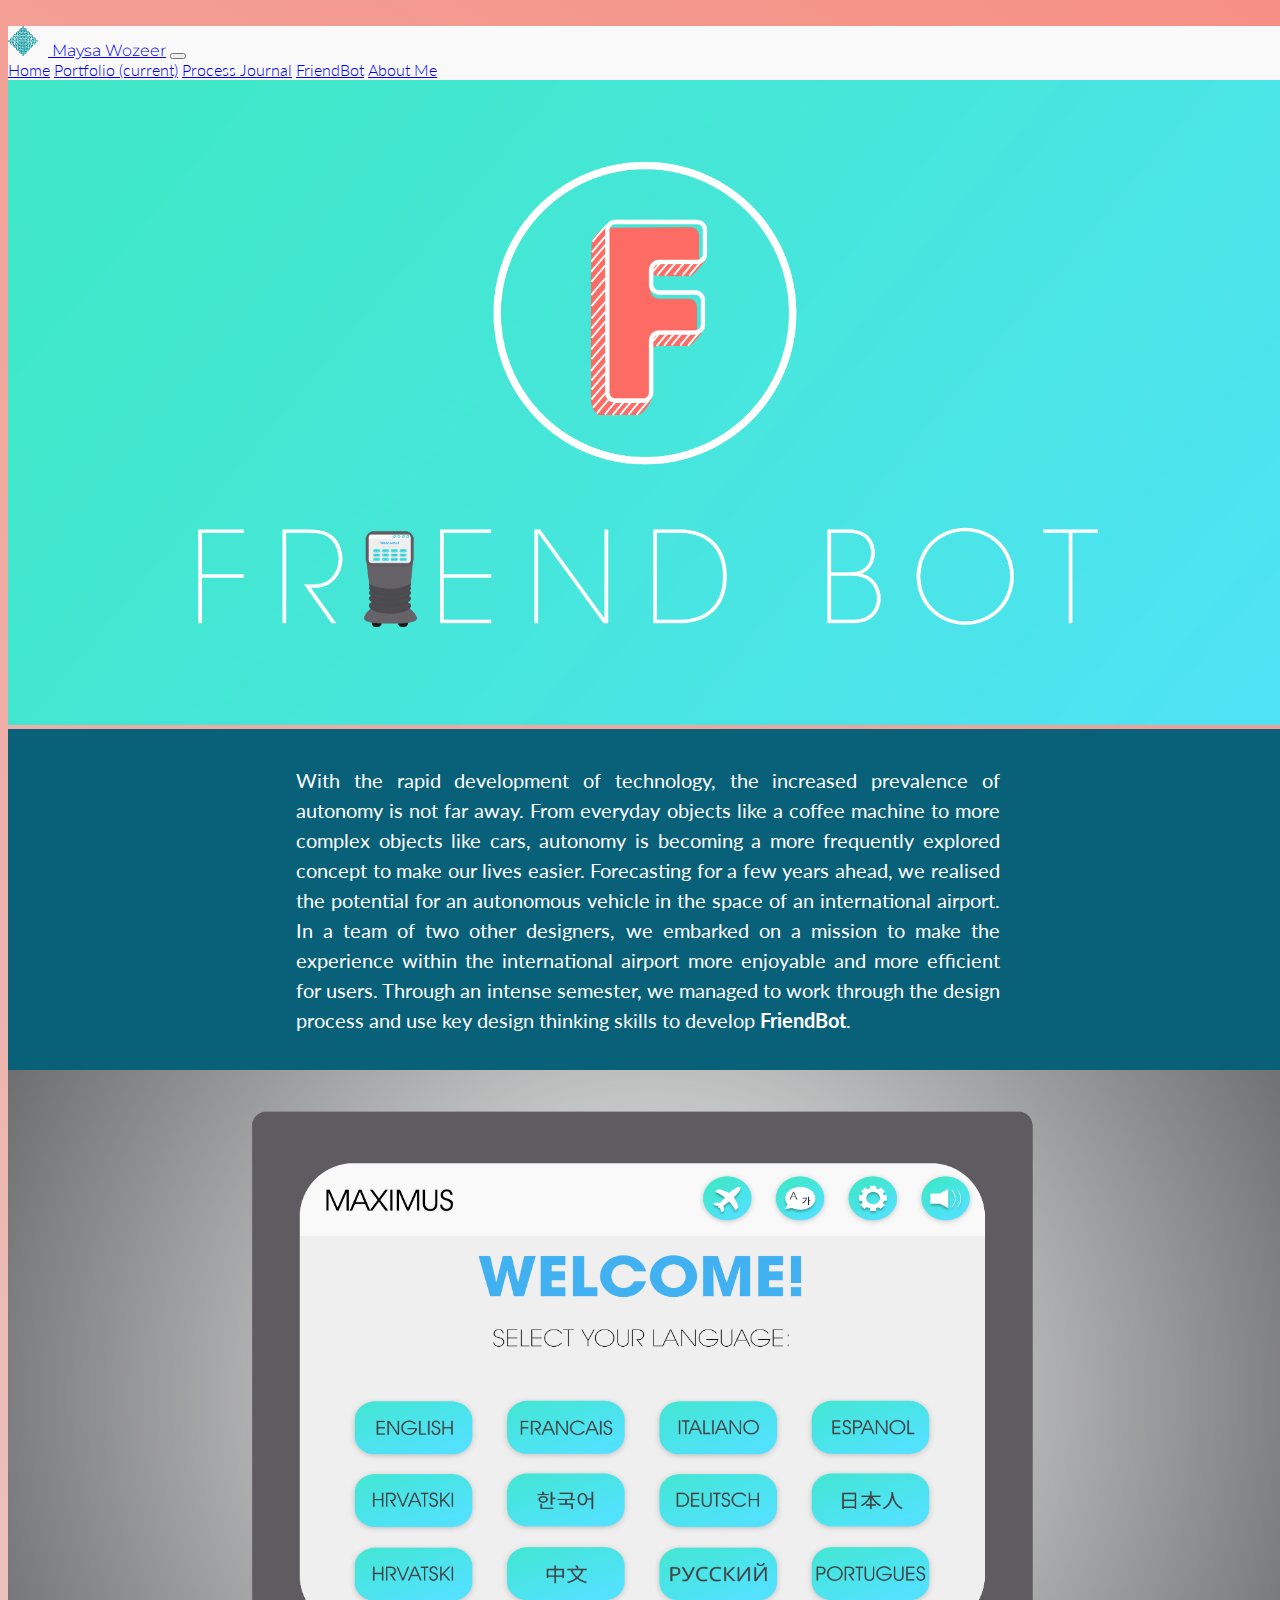
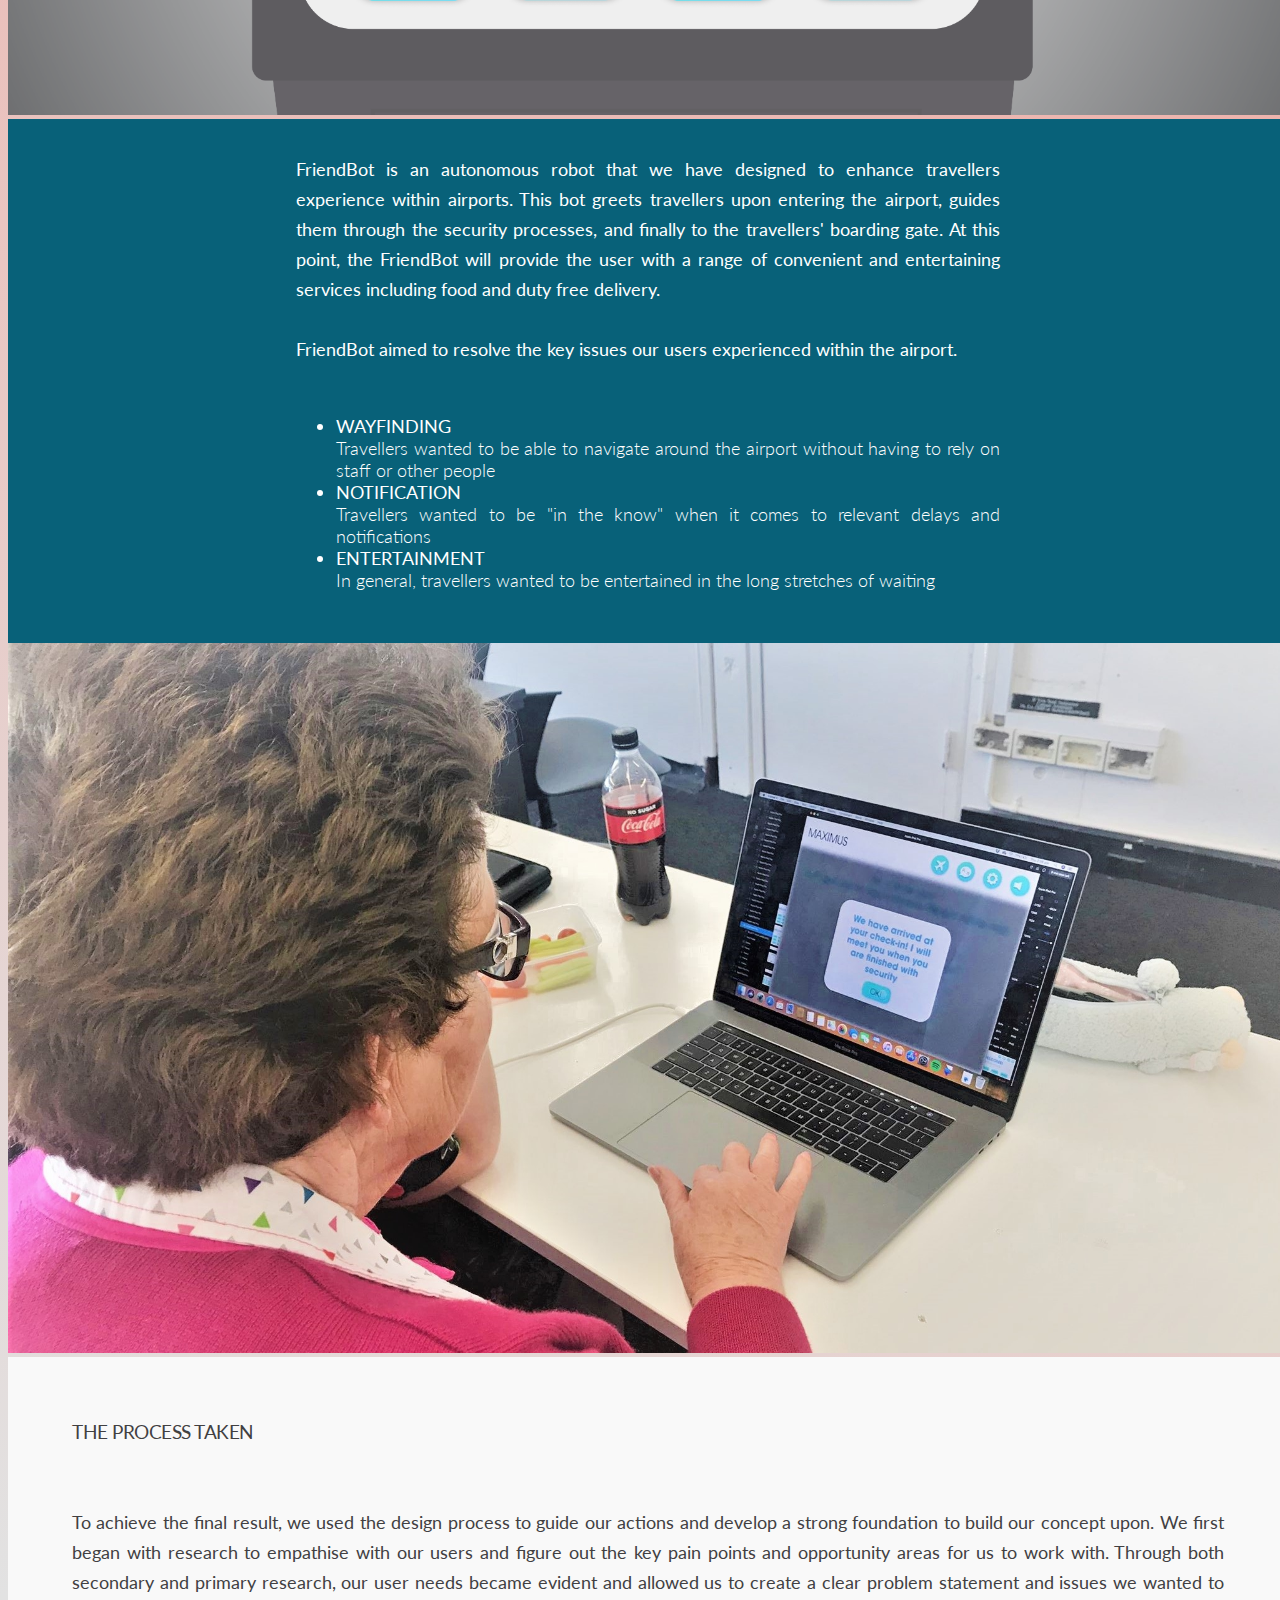
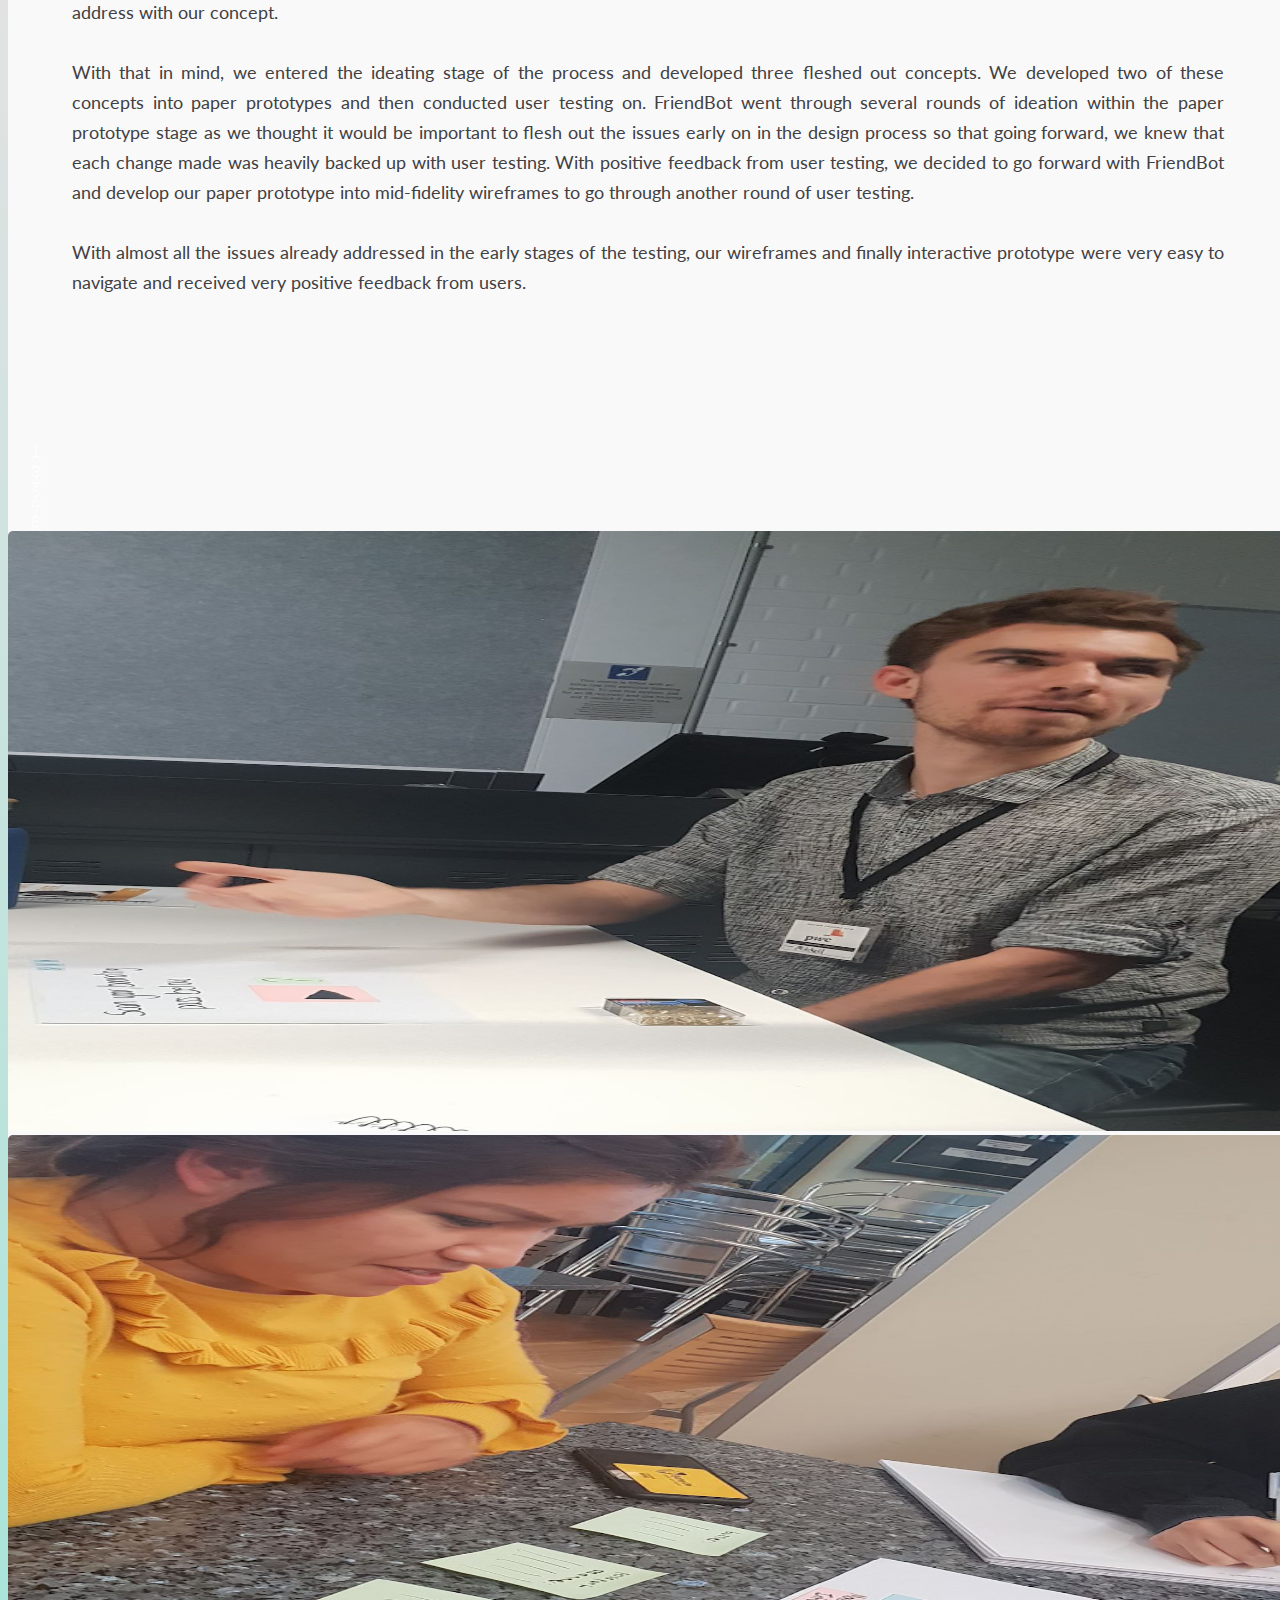
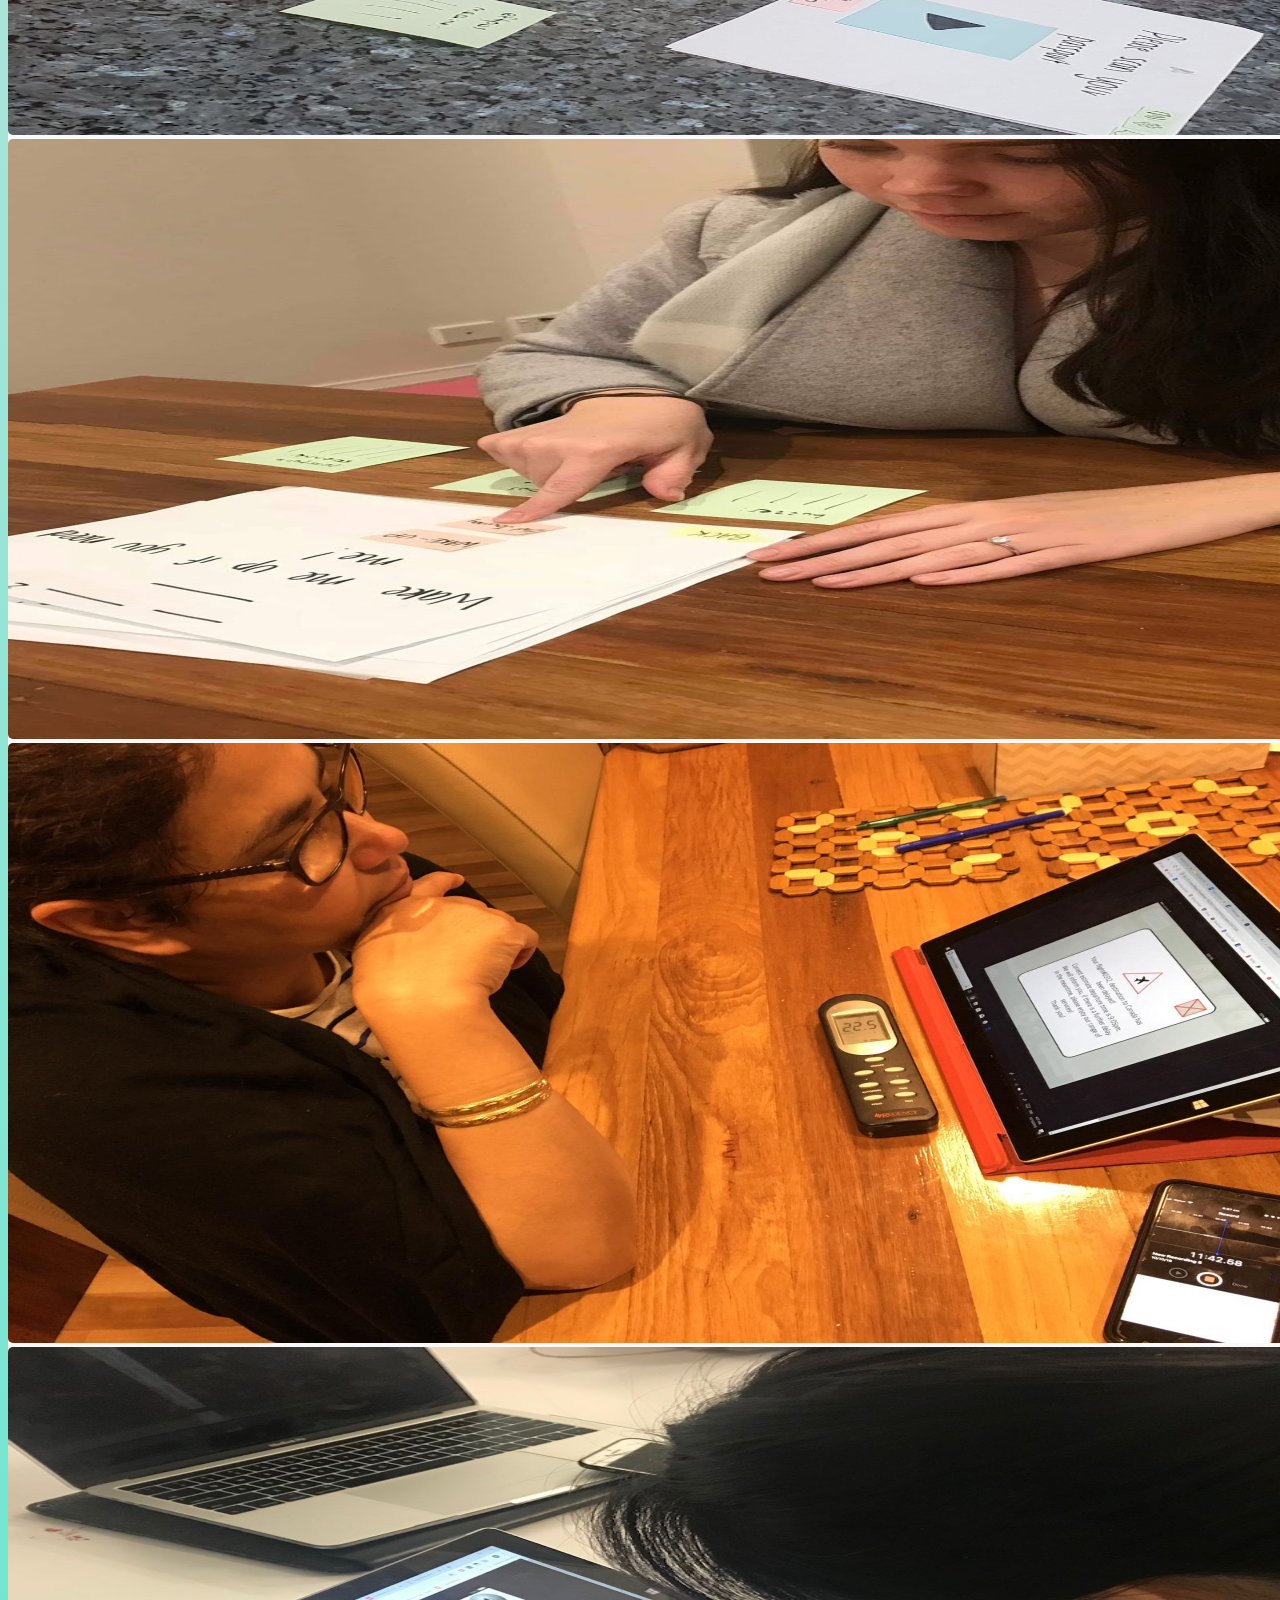
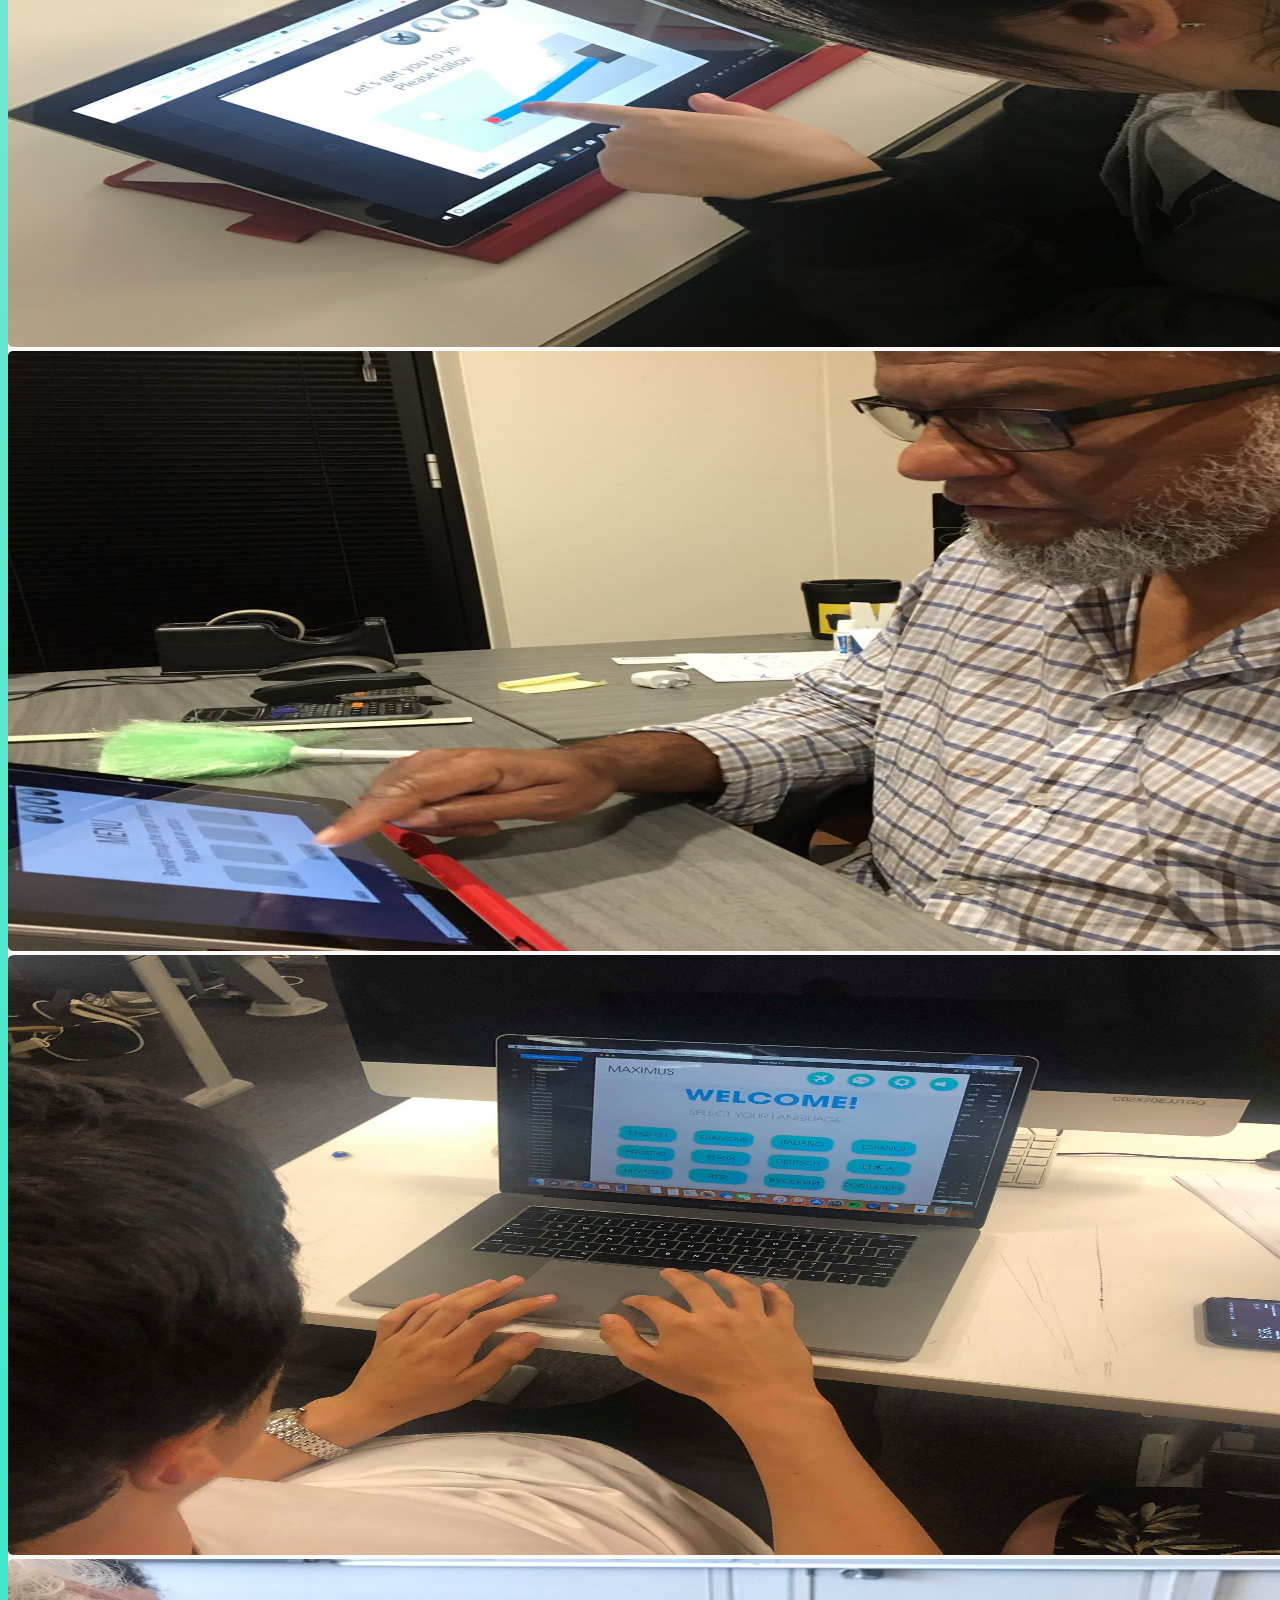
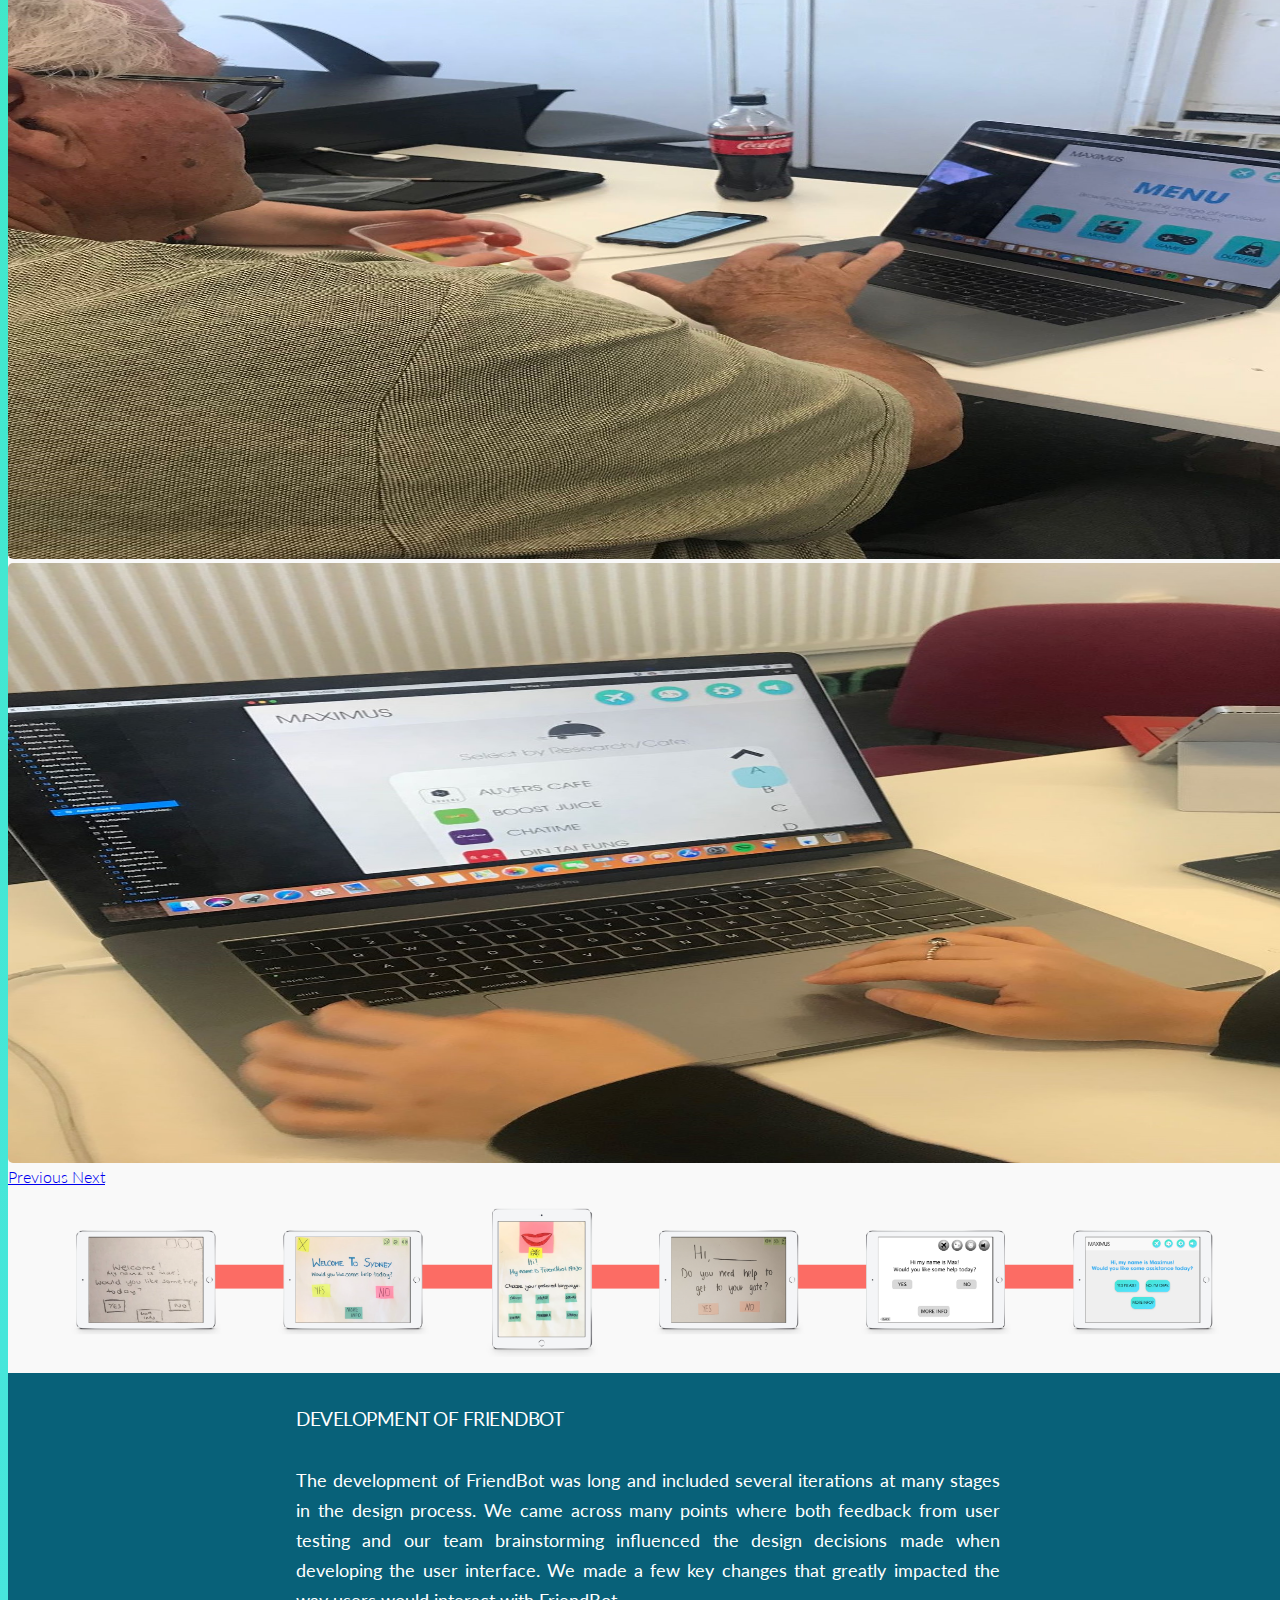
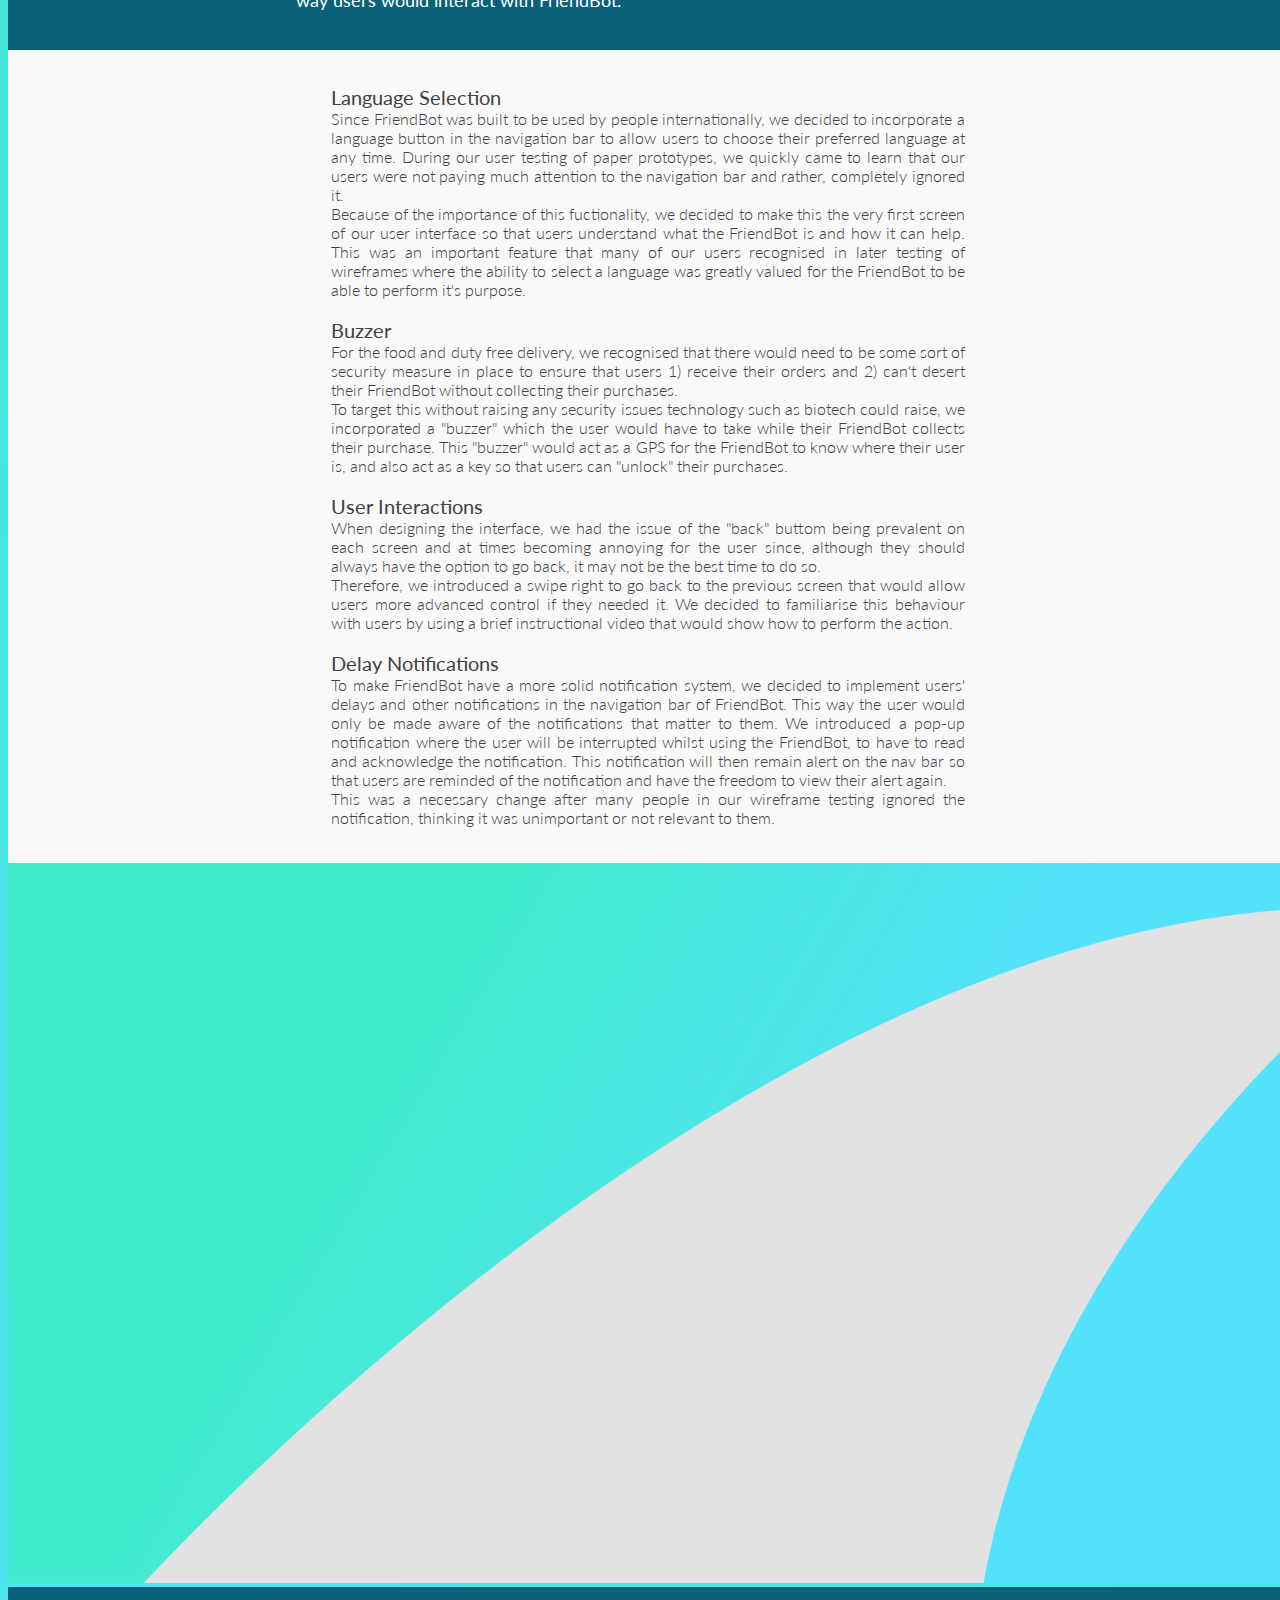
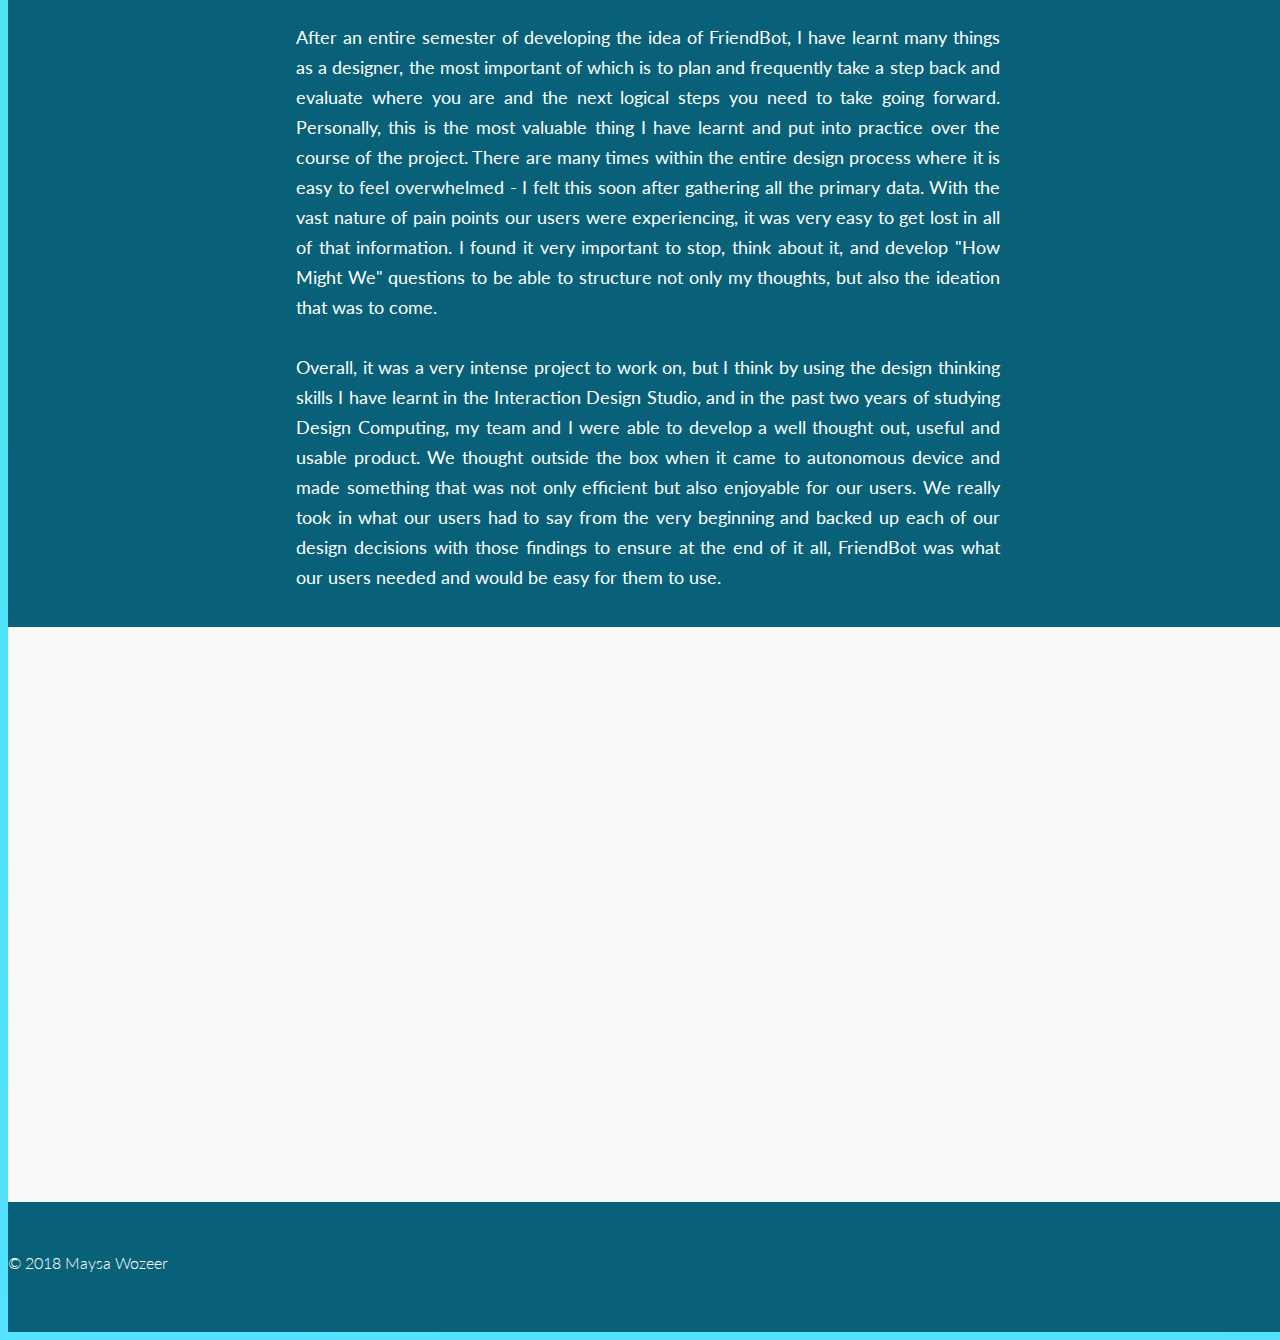
<file: portfolio.html>
<!doctype html>
<html lang="en">
  <head>
    <!-- Required meta tags -->
    <meta charset="utf-8">
    <meta name="viewport" content="width=device-width, initial-scale=1, shrink-to-fit=no">

    <!-- Bootstrap CSS -->
    <link rel="stylesheet" href="https://stackpath.bootstrapcdn.com/bootstrap/4.1.3/css/bootstrap.min.css" integrity="sha384-MCw98/SFnGE8fJT3GXwEOngsV7Zt27NXFoaoApmYm81iuXoPkFOJwJ8ERdknLPMO" crossorigin="anonymous">

    <!-- Grab Google Fonts -->
    <link href="https://fonts.googleapis.com/css?family=Lato:300,400|Montserrat" rel="stylesheet">

    <!-- Custom CSS File -->
    <link rel="stylesheet" href="./css/custom.css">

    <!-- Page Title -->
    <title>Portfolio</title>

    <!-- This is our Meta Description -->
    <meta name="description" content="Maysa Wozeer's portfolio case study: FriendBot">

  </head>
  <body>

      <!-- This is where our Navbar lives -->
      <nav class="navbar fixed-top navbar-expand-lg navbar-light">
        <div class="container">
          <a class="navbar-brand" href="#"><img src="./img/common/logo.png" width="30" height="30" class="d-inline-block align-top nav-bar-img" alt=""> Maysa Wozeer</a>
          <button class="navbar-toggler" type="button" data-toggle="collapse" data-target="#navbarNavAltMarkup" aria-controls="navbarNavAltMarkup" aria-expanded="false" aria-label="Toggle navigation">
            <span class="navbar-toggler-icon"></span>
          </button>
          <div class="collapse navbar-collapse" id="navbarNavAltMarkup">
            <div class="navbar-nav ml-auto">
              <a class="nav-item nav-link" href="./index.html">Home</a>
              <a class="nav-item nav-link active" href="./portfolio.html">Portfolio <span class="sr-only">(current)</span></a>
              <a class="nav-item nav-link" href="./process-journal.html">Process Journal</a>
              <a class="nav-item nav-link" href="./companion.html">FriendBot</a>
              <a class="nav-item nav-link" href="contact.html">About Me</a>
            </div>
          </div>
        </div>  
      </nav> 
      <!-- Navbar End -->

   <img src="./img/portfolio/Opening_img.png" class="portfolio-top-image" alt="FriendBot Intro">

   <div class="infosection">
    <div class="centerblock">
    <p> With the rapid development of technology, the increased prevalence of autonomy is not far away. From everyday objects like a coffee machine to more complex objects like cars, autonomy is becoming a more frequently explored concept to make our lives easier. Forecasting for a few years ahead, we realised the potential for an autonomous vehicle in the space of an international airport. In a team of two other designers, we embarked on a mission to make the experience within the international airport more enjoyable and more efficient for users. Through an intense semester, we managed to work through the design process and use key design thinking skills to develop <b>FriendBot</b>.</p>
    </div>
  </div>

  <img src="./img/portfolio/intro-screen.png" class="portfolio-top-image imagetest" alt="FriendBot First Screen">

   <div class="infosection">
    <div class="centerblock centerblock2">
    <p> FriendBot is an autonomous robot that we have designed to enhance travellers experience within airports. This bot greets travellers upon entering the airport, guides them through the security processes, and finally to the travellers' boarding gate. At this point, the FriendBot will provide the user with a range of convenient and entertaining services including food and duty free delivery.
    <br>
    <br>
    FriendBot aimed to resolve the key issues our users experienced within the airport. </p>
    <ul class="problems">
      <li> <b>WAYFINDING</b>
        <br>
        Travellers wanted to be able to navigate around the airport without having to rely on staff or other people
        </li>
      <li><b> NOTIFICATION </b>
        <br>
        Travellers wanted to be "in the know" when it comes to relevant delays and notifications
      </li>
      <li> <b>ENTERTAINMENT </b>
        <br>
        In general, travellers wanted to be entertained in the long stretches of waiting </li>
    </ul>
    </div>
    </div>

 <img src="./img/portfolio/gloria.jpg" class="portfolio-top-image imagetest" alt="Gloria User Testing">


 <!-- 
  <h3> The Process Taken </h3>
        <p>To achieve the final result, we used the design process to guide our actions and develop a strong foundation to build our concept upon. We first began with research to empathise with our users and figure out the key pain points and opportunity areas for us to work with. Through both secondary and primary research, our user needs became evident and allowed us to create a clear problem statement and issues we wanted to address with our concept.</p>
        <p>With that in mind, we entered the ideating stage of the process and developed three fleshed out concepts. We developed two of these concepts into paper prototypes and user tested. FriendBot went through several rounds of ideation within the paper prototype stage as we thought it would be important to flesh out the issues early on in the design process so that going forward, we knew our concept was heavily backed up with user testing. With positive feedback from user testing, we decided to go forward with FriendBot and develop our paper prototype into mid-fidelity wireframes to go through another round of user testing.</p>
        <p>With almost all the issues already addressed in the early stages of the testing, our wireframes and finally interactive prototype were very easy to navigate and had very positive feedback from users.</p>
      -->
<div class="infosection2">
<div class="container" id="containerpadding">
  <div class="row">
    <div class="col-md-8 centerblock3">
      <h3> The Process Taken </h3>
      <p>To achieve the final result, we used the design process to guide our actions and develop a strong foundation to build our concept upon. We first began with research to empathise with our users and figure out the key pain points and opportunity areas for us to work with. Through both secondary and primary research, our user needs became evident and allowed us to create a clear problem statement and issues we wanted to address with our concept.
      <br>
      <br>With that in mind, we entered the ideating stage of the process and developed three fleshed out concepts. We developed two of these concepts into paper prototypes and then conducted user testing on. FriendBot went through several rounds of ideation within the paper prototype stage as we thought it would be important to flesh out the issues early on in the design process so that going forward, we knew that each change made was heavily backed up with user testing. With positive feedback from user testing, we decided to go forward with FriendBot and develop our paper prototype into mid-fidelity wireframes to go through another round of user testing.
      <br>
      <br>With almost all the issues already addressed in the early stages of the testing, our wireframes and finally interactive prototype were very easy to navigate and received very positive feedback from users.</p>
    </div>
    <div class="col-md-4">
      <div id="carousel3" class="carousel slide" data-ride="carousel">
        <ol class="carousel-indicators">
          <li data-target="#carousel3" data-slide-to="0" class="active"></li>
          <li data-target="#carousel3" data-slide-to="1"></li>
          <li data-target="#carousel3" data-slide-to="2"></li>
          <li data-target="#carousel3" data-slide-to="3"></li>
          <li data-target="#carousel3" data-slide-to="4"></li>
          <li data-target="#carousel3" data-slide-to="5"></li>
          <li data-target="#carousel3" data-slide-to="6"></li>
          <li data-target="#carousel3" data-slide-to="7"></li>
          <li data-target="#carousel3" data-slide-to="8"></li>
        </ol>
        <div class="carousel-inner">
          <div class="carousel-item active">
            <img class="d-block w-100" src="./img/portfolio/first/mitch.png?auto=yes&bg=777&fg=555&text=First slide" alt="First slide">
          </div>
          <div class="carousel-item">
            <img class="d-block w-100" src="./img/portfolio/first/april.png?auto=yes&bg=666&fg=444&text=Second slide" alt="Second slide">
          </div>
          <div class="carousel-item">
            <img class="d-block w-100" src="./img/portfolio/first/teaghan.jpg?auto=yes&bg=555&fg=333&text=Third slide" alt="Third slide">
          </div>
          <div class="carousel-item">
            <img class="d-block w-100" src="./img/portfolio/first/mum.png?auto=yes&bg=555&fg=333&text=Fourth slide" alt="Fourth slide">
          </div>
          <div class="carousel-item">
            <img class="d-block w-100" src="./img/portfolio/first/selena.png?auto=yes&bg=555&fg=333&text=Fifth slide" alt="Fifth slide">
          </div>
          <div class="carousel-item">
            <img class="d-block w-100" src="./img/portfolio/first/dad.png?auto=yes&bg=555&fg=333&text=Sixth slide" alt="Sixth slide">
          </div>
          <div class="carousel-item">
            <img class="d-block w-100" src="./img/portfolio/first/marco.jpg?auto=yes&bg=555&fg=333&text=Seventh slide" alt="Seventh slide">
          </div>
          <div class="carousel-item">
            <img class="d-block w-100" src="./img/portfolio/first/rick.jpg?auto=yes&bg=555&fg=333&text=Eigth slide" alt="Eigth slide">
          </div>
          <div class="carousel-item">
            <img class="d-block w-100" src="./img/portfolio/first/rachel.jpg?auto=yes&bg=555&fg=333&text=Ninth slide" alt="Ninth slide">
          </div>
        </div>
        <a class="carousel-control-prev" href="#carousel3" role="button" data-slide="prev">
          <span class="carousel-control-prev-icon" aria-hidden="true"></span>
          <span class="sr-only">Previous</span>
        </a>
        <a class="carousel-control-next" href="#carousel3" role="button" data-slide="next">
          <span class="carousel-control-next-icon" aria-hidden="true"></span>
          <span class="sr-only">Next</span>
        </a>
      </div> 
    </div>

  </div>
  
<img src="./img/portfolio/second/process.png" class="portfolio-top-image imagetest" alt="Design Process">  
  </div>      
</div>

<div class="infosection">
 <div class="centerblock centerblock2">
  <h3> Development of FriendBot </h3>
 <p> The development of FriendBot was long and included several iterations at many stages in the design process. We came across many points where both feedback from user testing and our team brainstorming influenced the design decisions made when developing the user interface. We made a few key changes that greatly impacted the way users would interact with FriendBot. 
   </p>
 </div>
 </div>



 <div class="infosection2">
  <div class="centerblock centerblock3">
      <ul>
       <li><b>Language Selection</b>
         <br> 
         Since FriendBot was built to be used by people internationally, we decided to incorporate a language button in the navigation bar to allow users to choose their preferred language at any time. During our user testing of paper prototypes, we quickly came to learn that our users were not paying much attention to the navigation bar and rather, completely ignored it. 
         <br>
         Because of the importance of this fuctionality, we decided to make this the very first screen of our user interface so that users understand what the FriendBot is and how it can help. This was an important feature that many of our users recognised in later testing of wireframes where the ability to select a language was greatly valued for the FriendBot to be able to perform it's purpose.
       </li>
       <br>
       <li><b>Buzzer</b>
         <br> 
         For the food and duty free delivery, we recognised that there would need to be some sort of security measure in place to ensure that users 1) receive their orders and 2) can't desert their FriendBot without collecting their purchases.
         <br>
         To target this without raising any security issues technology such as biotech could raise, we incorporated a "buzzer" which the user would have to take while their FriendBot collects their purchase. This "buzzer" would act as a GPS for the FriendBot to know where their user is, and also act as a key so that users can "unlock" their purchases. 
       </li>
       <br>
       <li><b>User Interactions</b>
         <br> 
         When designing the interface, we had the issue of the "back" buttom being prevalent on each screen and at times becoming annoying for the user since, although they should always have the option to go back, it may not be the best time to do so. 
         <br>
         Therefore, we introduced a swipe right to go back to the previous screen that would allow users more advanced control if they needed it. We decided to familiarise this behaviour with users by using a brief instructional video that would show how to perform the action. 
       </li>
       <br>
       <li><b>Delay Notifications</b>
         <br> 
         To make FriendBot have a more solid notification system, we decided to implement users' delays and other notifications in the navigation bar of FriendBot. This way the user would only be made aware of the notifications that matter to them. We introduced a pop-up notification where the user will be interrupted whilst using the FriendBot, to have to read and acknowledge the notification. This notification will then remain alert on the nav bar so that users are reminded of the notification and have the freedom to view their alert again.
         <br> 
         This was a necessary change after many people in our wireframe testing ignored the notification, thinking it was unimportant or not relevant to them. 
       </li>

       </ul>
     </div>
   </div>

   <video class="portfolio-top-image imagetest" autoplay loop muted><source src="./img/companion/FriendBot.mp4 " type="video/mp4" /></video>


   <div class="infosection">
    <div class="centerblock centerblock2">
    <p> After an entire semester of developing the idea of FriendBot, I have learnt many things as a designer, the most important of which is to plan and frequently take a step back and evaluate where you are and the next logical steps you need to take going forward. Personally, this is the most valuable thing I have learnt and put into practice over the course of the project. There are many times within the entire design process where it is easy to feel overwhelmed - I felt this soon after gathering all the primary data. With the vast nature of pain points our users were experiencing, it was very easy to get lost in all of that information. I found it very important to stop, think about it, and develop "How Might We" questions to be able to structure not only my thoughts, but also the ideation that was to come. 
    <br>
    <br>
    Overall, it was a very intense project to work on, but I think by using the design thinking skills I have learnt in the Interaction Design Studio, and in the past two years of studying Design Computing, my team and I were able to develop a well thought out, useful and usable product. We thought outside the box when it came to autonomous device and made something that was not only efficient but also enjoyable for our users. We really took in what our users had to say from the very beginning and backed up each of our design decisions with those findings to ensure at the end of it all, FriendBot was what our users needed and would be easy for them to use. 
      </p>
    </div>
    </div>


    <div class="infosection2">
      <div class="centerblock centerblock3">
      <iframe  width="750" height="500" src="https://www.youtube.com/embed/U58qIVx1cbw" frameborder="0" allow="autoplay; encrypted-media" allowfullscreen></iframe>
      </div>
    </div>


    <!-- Footer -->
    <div class="footer" id="portfoliofooter">
      <div class="container">
        <div class="row">
          <div class="col-md-6">
            <p>&copy; 2018 Maysa Wozeer</p>
          </div>
        </div>  
      </div>
    </div>



    <!-- Optional JavaScript -->
    <!-- jQuery first, then Popper.js, then Bootstrap JS -->
    <script src="https://code.jquery.com/jquery-3.3.1.slim.min.js" integrity="sha384-q8i/X+965DzO0rT7abK41JStQIAqVgRVzpbzo5smXKp4YfRvH+8abtTE1Pi6jizo" crossorigin="anonymous"></script>
    <script src="https://cdnjs.cloudflare.com/ajax/libs/popper.js/1.14.3/umd/popper.min.js" integrity="sha384-ZMP7rVo3mIykV+2+9J3UJ46jBk0WLaUAdn689aCwoqbBJiSnjAK/l8WvCWPIPm49" crossorigin="anonymous"></script>
    <script src="https://stackpath.bootstrapcdn.com/bootstrap/4.1.3/js/bootstrap.min.js" integrity="sha384-ChfqqxuZUCnJSK3+MXmPNIyE6ZbWh2IMqE241rYiqJxyMiZ6OW/JmZQ5stwEULTy" crossorigin="anonymous"></script>
  </body>
</html>
</file>
<file: css/custom.css>
/*This Custom CSS file has not been structured in any particular order. 

Modify this file to your hearts content and make your website look awesome!*/



body {	
	width: 100%;
	height: 100%;
	padding-top:0px;
	color: #ffffff;
	background: linear-gradient(30deg, #53e2ff, #40e8c9, #e2e2e2, #FA8072);
	background-size:  200%;
	-webkit-animation: Gradient 8s ease infinite;
	-moz-animation: Gradient 8s ease infinite;
	animation: Gradient 8s ease infinite;
}

@-webkit-keyframes Gradient {
	0% {background-position: 0% 50%}
	50% {background-position: 100% 50%}
	100% {background-position: 0% 50%}
}

@-moz-keyframes Gradient {
	0% {background-position: 0% 50%}
	50% {background-position: 100% 50%}
	100% {background-position: 0% 50%}
}
 
@keyframes Gradient {
	0% {background-position: 0% 50%	}
	50% {background-position: 100% 50%}
	100% {background-position: 0% 50%}
}

/*End of GRADIENT */

/*Animated text of FriendBot Title */

*:before, *:after {
  margin: 0;
  padding: 0;
  box-sizing: border-box;
  position: relative;
  text-align: center;
  }
.heading {
	text-align: center;
}

body:before {
	text-align:center;
    content: '';
    display: inline-block;
    vertical-align: middle;
    font-size: 0;
    height: 100%;
    }

body h1 {
  text-align: center;
  display: inline-block;
  color: #ffffff;
  font-family: 'Montserrat', serif;
  font-size: 120px; 
  text-shadow: 2px 2px #42B1F1;
  font-weight: bold;
  margin: 0;
  padding: 0;
  box-sizing: border-box;
  position: relative;
  }

 body h1:after {
 	text-align: center;
    content: attr(data-shadow);
    position: absolute;
    top: .06em; left: .06em;
    z-index: -1;
    text-shadow: none;
    background-image:
      linear-gradient(
        45deg,
        transparent 45%,
        #ffffff 45%,
        #ffffff 55%,
        transparent 0
        );
    background-size: .05em .05em;
    -webkit-background-clip: text;
    -webkit-text-fill-color: transparent;
  
    animation: shad-anim 30s linear infinite;
    }

@keyframes shad-anim {
  0% {background-position: 0 0}
  0% {background-position: 100% -100%}
  }
/* End of animated text */


/*Home*/
#myVideo {
    position: fixed;
    right: 0;
    bottom: 0;
    min-width: 100%; 
    min-height: 100%;
    z-index: -1;
    filter: brightness(65%);

}

.full-page-bg {
  position: absolute;
  margin-top: -80px;
  padding-bottom: 100px;
  width:100%;
  min-height: 100vh;
  /* background: url('../img/common/homepage_bg.jpg') no-repeat fixed; */
  -webkit-background-size: cover;
  -moz-background-size: cover;
  background-size: cover;
  -o-background-size: cover;
}

/*Cards*/
.card{border: none; background-color: transparent;}


/*Navbar Rules*/
img.nav-bar-img{
	margin-right: 10px;
}

.navbar{
	background-color: #f9f9f9;

}

a.navbar-brand{
	font-family:'Montserrat', Sans-Serif;
	font-size: 
}

/*Floating Nav*/
.nav-margin {
	margin-left: 5%;
}
.floating-nav{
	position: fixed;
	margin-top: 50px;
	border-left: 1px solid #414042;
}

	a.float-nav-link{
		font-family: 'Lato', Sans-Serif;
		color: #414042;
		font-size: 14px;
		font-weight: 600;
		text-align: left;
	}

	a.sub {
		font-weight:450;
		padding-bottom:5px;
		margin-bottom: 5px;
		margin-top:0;
		padding-top: 0;

	}

/*Image Rules*/
img{
	border-radius: 5px 5px 5px 5px;
	-moz-border-radius: 5px 5px 5px 5px;
	-webkit-border-radius: 5px 5px 5px 5px;
	border: 0px solid #000000;
}

.img-border {
    border: 4px solid #ffffff;
	border-radius: 10px;
}

/*Font Override Rules*/
h1, h2, h3, h4, h5, h6 {
	font-family:'Montserrat', Sans-Serif;
	margin-bottom: 20px;
}
	h1.welcome-special{
		font-size: 90px;
	}

	h2.welcome-special-sub{
		font-family: 'Lato', Sans-Serif;
		font-size: 30px;
	}

	h3{
		text-transform: uppercase;
		color: #414042;
		letter-spacing: -0.5px;
	}

	h4 {
		color: #414042;
	}

p, li, span, a {
	font-family: 'Lato', Sans-Serif;
	text-align: justify;
	font-weight: 300;
}

	p {
		color: #494949;
		line-height: 30px;
		margin-bottom: 25px;
	}

p.important {
	color: #414042;
	font-weight: 450;
}

.indent {
	margin-left:5%;
	margin-bottom: 10px;
}
span.img-caption{
	display: block;
	font-size: 12px;
	font-weight: 500;
	padding: 10px 0px 10px 0px;
	color:#414042;
}

/*Container/class etc Override Rules*/
.welcome-message{
	margin-top: 40%;
	margin-left: 20%;
	margin-right: 20%;
}

.welcome-button-container{
	margin-top: 20px;
	margin-left: 20%;
}


.welcome-button{
	background-color: #FA8072;
	padding: 12px;
	border-radius: 20px;
	border-color: #FA8072;
	font-family:'Montserrat', Sans-Serif;
	font-size: 15px;
	color: #ffffff;
	text-transform: uppercase;
}


.welcome-button:hover{
	background-color: #e2e2e2;
	border-color: #e2e2e2;
	color: #414042;
}

.master-heading{
	padding-top: 50px;	
}

.section-heading{
	padding-top: 100px;	
}

.slide-show{
	padding: 30px 0px 50px 0px;
}

/*COMPANION PAGE*/


#bannerimg {
	border-radius:0;
	top:0px;
	filter: brightness(60%);
}

#comp-banner-text {
	position: absolute;
	top:45%;
	left:50px;
	color: #ffffff;
	font-size: 30px;
	font-weight: lighter;
	text-align: left;
	display: inline-block;
	padding:0;
	margin:0;
}

.boldcolour {
	color:#40e8c9;
	border-bottom: 1px solid;
}

.companion-body .blockquote {
	border-left: 10px solid #53e2ff;
	background-color: (249, 249, 249, 0.5);

}

.companion-body .blockquote h5 {
	color:#53e2ff;
}

/* Beginning of Companion Page's Background Gradient #FA8072 */



.important {
	text-align: center;
}
.companion-body p {
	color: #414042;
}

.indent b {
	font-size: 20px;
}
.companion-body .section-heading {
	padding-top:70px;
	
}

.carousel-indicators {
	margin-bottom: 0;
	padding-bottom: 0;
	
}
.carousel-indicators li{
	width: 10px;
	height:10px;
	border-radius:100%;
}

.video-fluid {
	width:100%;
	border-radius:10px;
}


.video-fluid-borders {
    border: 4px solid #ffffff;
	border-radius: 10px;
}

#video-carousel-example, #carousel2 {
	border: 4px solid #ffffff;
	border-radius: 10px;
}

/* Buttons that hide and trigger info reveal about user tests */
.hidebuttons:hover {
	background-color:#FA8072;
	color: #ffffff;
}

.hidebuttons {
	margin: 0;
	width: 31%;
	height:75px;
	border:0;
	border-radius: 20px 20px 0 0;
	background-color: #f9f9f9;
	color: #FA8072;
	font-size: 25px;
	text-align: center;
	display: inline-block;
    -webkit-transition-duration: 0.4s; 
    transition-duration: 0.4s;
}


/* Code to open up sections */
/* Style the tab  */
.tab {
    overflow: hidden;
    background-color: transparent;
    display:flex;
    justify-content: space-between;
    border-bottom: 2px solid #ffffff;
}


.tabcontent p {
	color: #FA8072;
}

.tabcontent h3 {
	color: #FA8072;
}

.tabcontent h5 {
	color:#FA8072;
}

/* Style the tab content  */
.tabcontent {
	margin-top: 5px;
    display: none;
    padding: 12px 12px;
    border-top: none;
    background-color: #f9f9f9;
}
 
/* Style the close button  */
.topright {
    float: right;
    cursor: pointer;
    font-size: 28px;
    color:#414042;
}

.topright:hover {color: red;}

/* ACCORDIAN MENU INSIDE OF METHODOLOGIES */
.btn-link {
	color: #ffffff;
}

.btn-link:hover {
	color:#414042;
}

.accordion .card {
	background-color: #f9f9f9;
}

.card-header {
	background-color: #FA8072;
}

.card-header:active {
	background-color: #f26454;
}

/* PROFILE IMAGES FOR USER RESEARCH */
.profiles {
	width: 250px;
	padding:0;
	margin:0;
	display: inline-block;
}

.profiles img{
	height:250px;
	width: 250px;
	border-radius:100%;
	padding:10px;
}

.biotext {
	width: 60%;
	padding-left: 20px;
	margin-top: 10px;
	float: right;
}

.personatext {
	width: 60%;
	margin-top: 50px;
	padding-right:20px;
	float: right;
}

/* QUOTES FOR USER RESEARCH */
.blockquote2 h5 {
	display:inline;
	color: #414042;
	font-size:16px;

}

.blockquote2 {
  margin-top: 25px;
  background: #40e8c950;
  border-left: 10px solid #e2e2e2;
  padding:10px;
  padding-bottom: 5px;
}

/* TWO SECTIONS OF DIFFERENT TASKS */
.sect2 {
	width: 48%;
	border-radius: 75px 0 75px 0;
	background-color: #53e2ff;
	margin: 5px;
	padding: 10px;
	text-align: center;
	display: inline-block;
}

.sect2 img{
	width:90%;
	height:100%;
	display: block;
	margin-left: auto;
	margin-right: auto;
	border-radius: 50px 0 50px 0;
}

.sect2 h5 {
	color: #414042;
	font-weight: bold;
	font-size: 20px;
	margin-left: 5%;
	margin-right: 5%;
	border-bottom: 2px solid #414042;
}

.sect2 p {
	color: #414042;
	text-align: center;
}

#section3 {
	width: 48%;
	height:100%;
	border-radius: 0px 75px 0px 75px;
	background-color: #40e8c9;
	margin: 5px;
	padding: 10px;
	text-align: center;
	display: inline-block;
}

#section3 img {
	border-radius: 0 50px 0 50px;
}

/* CSS FOR FEEDBACK */
.summary-sub-heading h3 {
	font-size: 20px;
	text-align: center;
	padding-top: 10px;
	margin-top: 45px;
}
.summary-sub-heading {
	width: 20%;
	height:45px;
	background-color: #f9f9f9;
	border-radius: 20px 20px 0 0;
}
.sectioncontainer img {
	left: 5px;
	float:left;
	align-items: center;
	margin: 10px;
}



.infotext {
	display: inline-block;
	color: #414042;
	width:90%;
	padding:10px;
}

.infotext p {
	margin-bottom: 0;
}

#positive, #positive2, #positive3, #missing4, #positivepj, #positivefriend {
	background-color: #f9f9f9;
	margin-bottom: 2px;
}

#confused, #confused2, #confused10, #confusedfriend {
	background-color: #e2e2e2;
	margin-top: 2px;
	margin-bottom: 2px;
}

#missing, #missing2, #missing3, #missing4, #missingfriend {
	background-color: #f2f2f2;
	margin-top: 2px;
	margin-bottom: 2px;
}

.icons {
	width: 50px;
	height:50px;

}


/*FLOW CHART OF SCREENS */
.extrascroll  {
	overflow: scroll;
	width: 100%;
	height:500px;
	border-radius: 10px;
}


/* END COMPANION PAGE */

/* Buttons that hide and trigger info reveal about user tests */
.tablinks2:hover {
	background-color:#FA8072;
	color: #ffffff;
}


.tablinks2 {
	margin: 0;
	width: 31%;
	height:75px;
	border:0;
	border-radius: 20px 20px 0 0;
	background-color: #f9f9f9;
	color: #FA8072;
	font-size: 25px;
	text-align: center;
	display: inline-block;
    -webkit-transition-duration: 0.4s; 
    transition-duration: 0.4s;
}


/* Code to open up sections */
/* Style the tab  */
.tabusers {
    overflow: hidden;
    background-color: transparent;
    display:flex;
    justify-content: space-between;
    border-bottom: 2px solid #ffffff;
}


.tabcontent2 p {
	color: #FA8072;
}

.tabcontent2 ul {
	color: #FA8072;
}

.tabcontent2 h3 {
	color: #FA8072;
}

.tabcontent2 h5 {
	color:#FA8072;
}

/* Style the tab content  */
.tabcontent2 {
	margin-top: 5px;
    display: none;
    padding: 12px 12px;
    border-top: none;
    background-color: #f9f9f9;
}

/* end of users tabs */



/*Footer*/
.footer{
	margin-top: 50px;
	padding-top: 30px;
	width: 100%;
	min-height: 100px;
	background-color: #f9f9f9;
	border-top: 1px solid #f9f9f9;
}

/* Research Questions Animation */
.test {
	width: 47px;
	height: 47px;
	border-radius: 100%;
	border-color: #a49727;
	border-style:solid;
	border-width: 1px;
	background-color: transparent;
	color:transparent; 
	display:inline-block;   
}

.activated {
	animation: reveal 3.5s forwards;
}

@keyframes reveal {
	0% {border-color: #04959D; border-radius:15%;}
	50% {border-color: #ffffff; border-radius:50%;}
	100% {border-color: #a49727; border-radius:100%;}
}

.test h3 {
	text-align: center;
	padding-top: 10px;
	font-size:23px;
}
/* End research questions */


.holder {
	width: 100%;
	margin-top:10px;
}

.holder p {
	font-size: 20px;
	color: #a49727;
	display: inline;
}

.quote {
	border-radius: 3px;
	background-color:#04959D;
	opacity: 50%;
}

.quotationmarks {
	width:40px;
	height:auto;
	margin: 30px;
	display: inline;
}




.blockquote2 p {
	font-style: italic;
	font-size:16px;
	padding-bottom:0px;
	margin-bottom:5px;
}

.researchm {
	display:inline-block;
	margin-top: 50px;
}


.subheadings {
	margin:0;
	padding:0;
	border:0;
	line-height: 5px;
}
.subheading2 {
	background-color: #414042;
	width:0px;
	height:2px;
	display: inline-block;
	padding: 0px;
	margin: 0px;
}

.headingactivated {
	animation: underlining 1.2s forwards;
}

@keyframes underlining {
	0% {width:0px;}
	100% {width: 30px;}
}


.subheading-banner {
	position: relative;
	text-align:center;

}

.subheading-banner img {
	width:100%;
	filter: brightness(50%);
}

.banner-text {
	position: absolute;
	top:35%;
	left:16px;
	color: #ffffff;
	font-size: 20px;
}

.problemspace {
	background-color: #FA8072;
	border-radius: 20px;
	padding: 25px;
}

.problemspace p {
	color: white;
	margin: 0;
	font-size: 20px;
}

.normal {
	color: #414042;
}

/* HOW MIGHT WE QUESTIONS */

.test2 {
	width: 47px;
	height: 47px;
	border-radius: 100%;
	border-color: #a49727;
	border-style:solid;
	border-width: 1px;
	background-color: transparent;
	color:transparent; 
	display:inline-block;   
}

.activated2 {
	animation: revealing 3.5s forwards;
}

@keyframes revealing {
	0% {border-color: #04959D; border-radius:15%;}
	50% {border-color: #ffffff; border-radius:50%;}
	100% {border-color: #a49727; border-radius:100%;}
}

.test2 h3 {
	text-align: center;
	padding-top: 10px;
	font-size:23px;
}

.holder2 {
	width: 100%;
	margin-bottom: 50px;
	margin-top: 20px;
}

.holder2 p {
	font-size: 20px;
	color: #a49727;
	display: inline;
}


#userneedicons li{
	list-style-type: none;
}
/* CODE FOR TABS IN LUG MY LUGGAGE SECTION */
/* Style the tab  */

/* Buttons that hide and trigger info reveal about user tests */
.tablinks3:hover {
	background-color:#FA8072;
	color: #ffffff;
}


.tablinks3 {
	margin: 0;
	width: 49.5%;
	height:75px;
	border:0;
	border-radius: 20px 20px 0 0;
	background-color: #f9f9f9;
	color: #FA8072;
	font-size: 25px;
	text-align: center;
	display: inline-block;
    -webkit-transition-duration: 0.4s; 
    transition-duration: 0.4s;
}

.lmloverall {
    overflow: hidden;
    background-color: transparent;
    display:flex;
    justify-content: space-between;
    border-bottom: 2px solid #ffffff;
}


.lml p {
	color: #FA8072;
}

.lml ul {
	color: #FA8072;
}

.lml h3 {
	color: #FA8072;
}

.lml h5 {
	color:#FA8072;
}

/* Style the tab content  */
.lml {
	margin-top: 5px;
    display: none;
    padding: 12px 12px;
    border-top: none;
    background-color: #f9f9f9;
}

/* end of users tabs */

/*Stakeholder table styling */
.titlestakholders th {
	background-color: #FA8072;
	padding: 5px;
	text-align: center;
	color: #ffffff;
	font-weight: bold;
	border-radius: 50px;
}

.stakeholders {
	table-layout: fixed;
	border-collapse: separate;
    border-spacing: 10px 0;
}

.stakeholders td {
	color: #414042;
	padding: 5px;
	font-weight: normal;
	text-align: center;
}
 
.carousel-indicatorsdark li{
	background-color: #414042;
}

.carousel-indicatorsdark .active {
	background-color: #FA8072;
}

.dark-carousel-control-prev:hover {
	background-color: #41404250;
}

.dark-carousel-control-next:hover {
	background-color: #41404250;
}

/* CODE FOR TABS IN NAVIGATE SECTION */
/* Style the tab  */

/* Buttons that hide and trigger info reveal about user tests */
.tablinks4:hover {
	background-color:#FA8072;
	color: #ffffff;
}


.tablinks4 {
	margin: 0;
	width: 31%;
	height:75px;
	border:0;
	border-radius: 20px 20px 0 0;
	background-color: #f9f9f9;
	color: #FA8072;
	font-size: 25px;
	text-align: center;
	display: inline-block;
    -webkit-transition-duration: 0.4s; 
    transition-duration: 0.4s;
}

.ngoverall {
    overflow: hidden;
    background-color: transparent;
    display:flex;
    justify-content: space-between;
    border-bottom: 2px solid #ffffff;
}


.ng p {
	color: #FA8072;
}

.ng ul {
	color: #FA8072;
}

.ng h3 {
	color: #FA8072;
}

.ng h5 {
	color:#FA8072;
}

/* Style the tab content  */
.ng {
	margin-top: 5px;
    display: none;
    padding: 12px 12px;
    border-top: none;
    background-color: #f9f9f9;
}

/* end of navigate tabs */

/* Bbuttons for friendbot tabs */
.tablinks5:hover {
	background-color:#FA8072;
	color: #ffffff;
}


.tablinks5 {
	margin: 0;
	width: 31%;
	height:75px;
	border:0;
	border-radius: 20px 20px 0 0;
	background-color: #f9f9f9;
	color: #FA8072;
	font-size: 25px;
	text-align: center;
	display: inline-block;
    -webkit-transition-duration: 0.4s; 
    transition-duration: 0.4s;
}

.fboverall {
    overflow: hidden;
    background-color: transparent;
    display:flex;
    justify-content: space-between;
    border-bottom: 2px solid #ffffff;
}


.fb p {
	color: #FA8072;
}

.fb ul {
	color: #FA8072;
}

.fb h3 {
	color: #FA8072;
}

.fb h5 {
	color:#FA8072;
}

/* Style the tab content  */
.fb {
	margin-top: 5px;
    display: none;
    padding: 12px 12px;
    border-top: none;
    background-color: #f9f9f9;
}

/* end of navigate tabs */

/*PORTFOLIO CSS */
.portfolio-top-image {
	width: 100%;
	height: auto;
	border-radius: 0;
}


.infosection {
	background-color: #086179;
	width: 100%;
	height: auto;
	display: inline-block;
}

.infosection2 {
	background-color: #f9f9f9;
	width: 100%;
	height: auto;
	display: inline-block;
}

.centerblock {
	margin: auto;
	width: 55%;
}

.centerblock p {
	font-family: 'Lato', Sans-Serif;
	padding-top: 5%;
	padding-bottom: 5%;
	text-align: justify ;
	color: #ffffff;
	font-size: 20px;
	font-weight: 400;
	margin: 0;
}

.centerblock2 p {
	font-family: 'Lato', Sans-Serif;
	padding-top: 5%;
	padding-bottom: 5%;
	text-align: justify ;
	color: #ffffff;
	font-size: 18px;
	font-weight: 400;
	margin: 0;
}


.centerblock3 p {
	font-family: 'Lato', Sans-Serif;
	padding: 5%;
	text-align: justify;
	color: #414042;
	font-size: 18px;
	font-weight: 400;
	margin: 0;
}

.centerblock3 ul {
	font-family: 'Lato', Sans-Serif;
	padding: 5%;
	text-align: justify;
	color: #414042;
	font-size: 16px;
	font-weight: 400;
	margin: 0;
	list-style: none;
}

.centerblock3 ul b {
	font-size: 20px;
}

.centerblock3 h3 {
	font-family: 'Lato', Sans-Serif;
	padding-top: 5%;
	padding-left: 5%;
	padding-bottom:0;
	text-align: justify ;
	color: #414042;
	font-weight: 400;
	margin: 0;
}

.centerblock2 h3 {
	font-family: 'Lato', Sans-Serif;
	padding-top: 5%;
	padding-bottom:0;
	text-align: justify ;
	color: #ffffff;
	font-weight: 400;
	margin: 0;
}


.problems li {
	font-family: 'Lato', Sans-Serif;
	color: #ffffff;
	font-size: 18px;
	font-weight: 300;
}

.problems {
	padding-bottom:5%;
}

#containerpadding {
	margin:0;
	max-width: 100%;
}

#carousel3 {
	padding-top: 5%;
	padding-left: 0;
}

#carousel3 img {
	height: 600px !important;
	width: 100%
}

.infosection2 iframe {
	margin: auto;
	padding: 5%;
}

#portfoliofooter {
	margin-top: 0;
	background-color: #086179;
}

#portfoliofooter p {
	color:#ffffff;
}

.full-page-bg2 {
  position: absolute;
  padding-bottom: 100px;
  width:100%;
  min-height: 100vh;
  background: url('../img/common/contact2.jpg') no-repeat center center fixed;
  -webkit-background-size: cover;
  -moz-background-size: cover;
  background-size: cover;
  -o-background-size: cover;
}


.textbox {
	background-color: #41404290;
	width: 75%;
	height: auto;
	display: inline-block;
	margin-top: 100px;
	margin-left: 12.5%;
	margin-right: 12.5%;
	border-radius: 12px;
}

.textbox p {
	padding: 5%;
	color: #ffffff;
	font-size: 20px;
	text-align: justify;
}

.textbox a {
	color: #ffffff;
}

.textbox a:hover {
	color: #FA8072;
}
</file>
